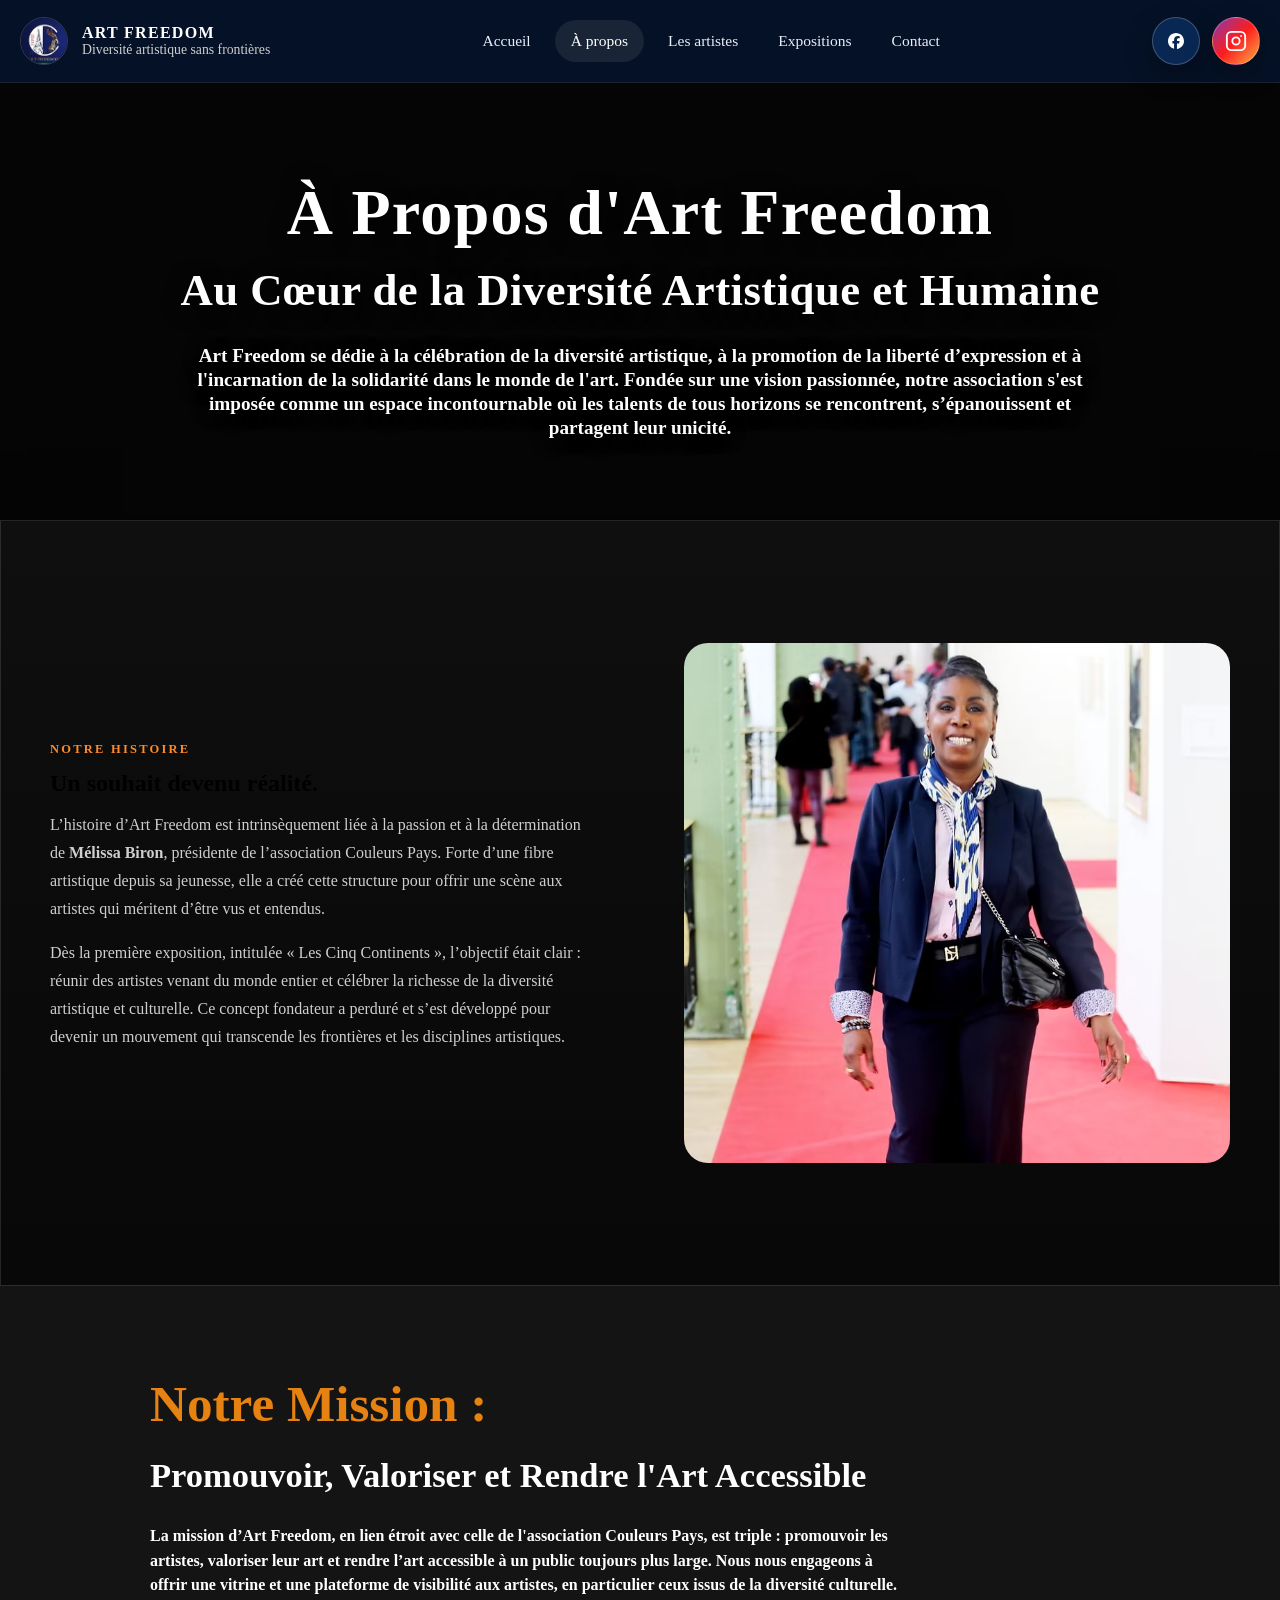
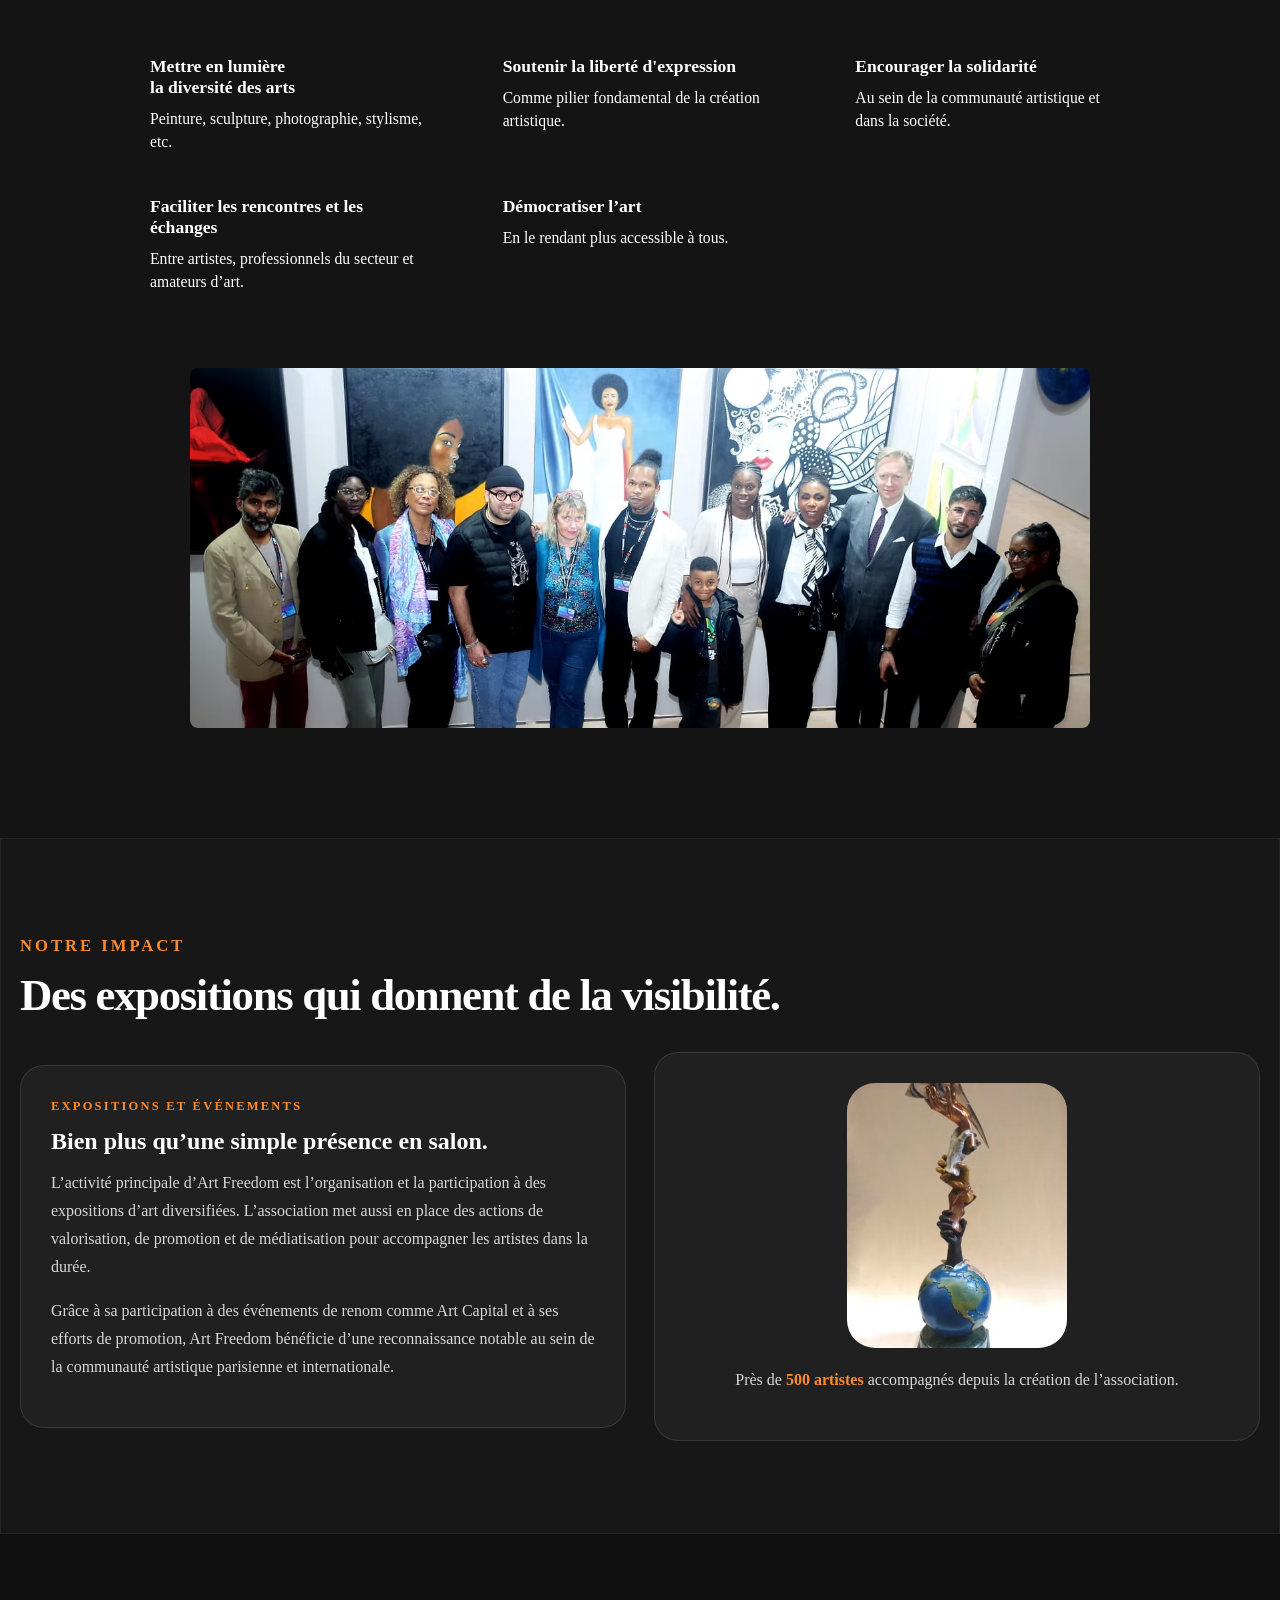
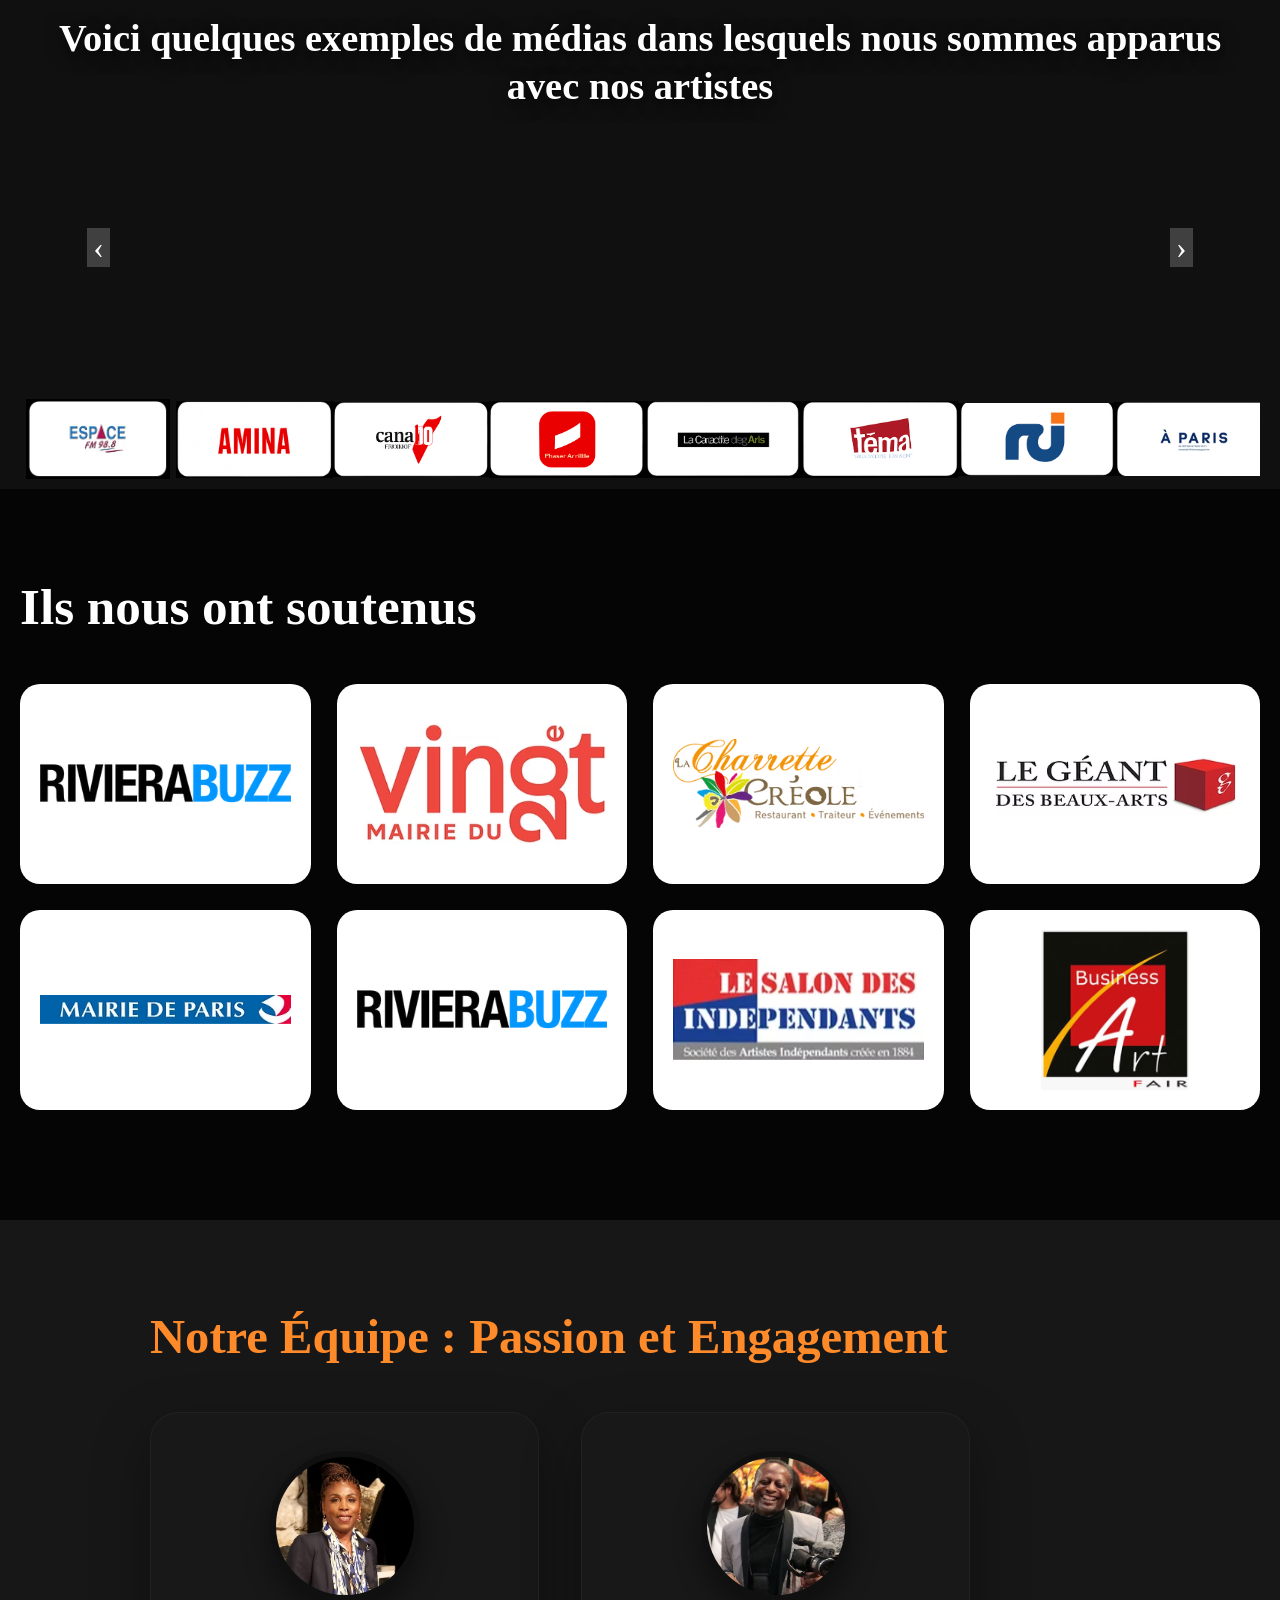
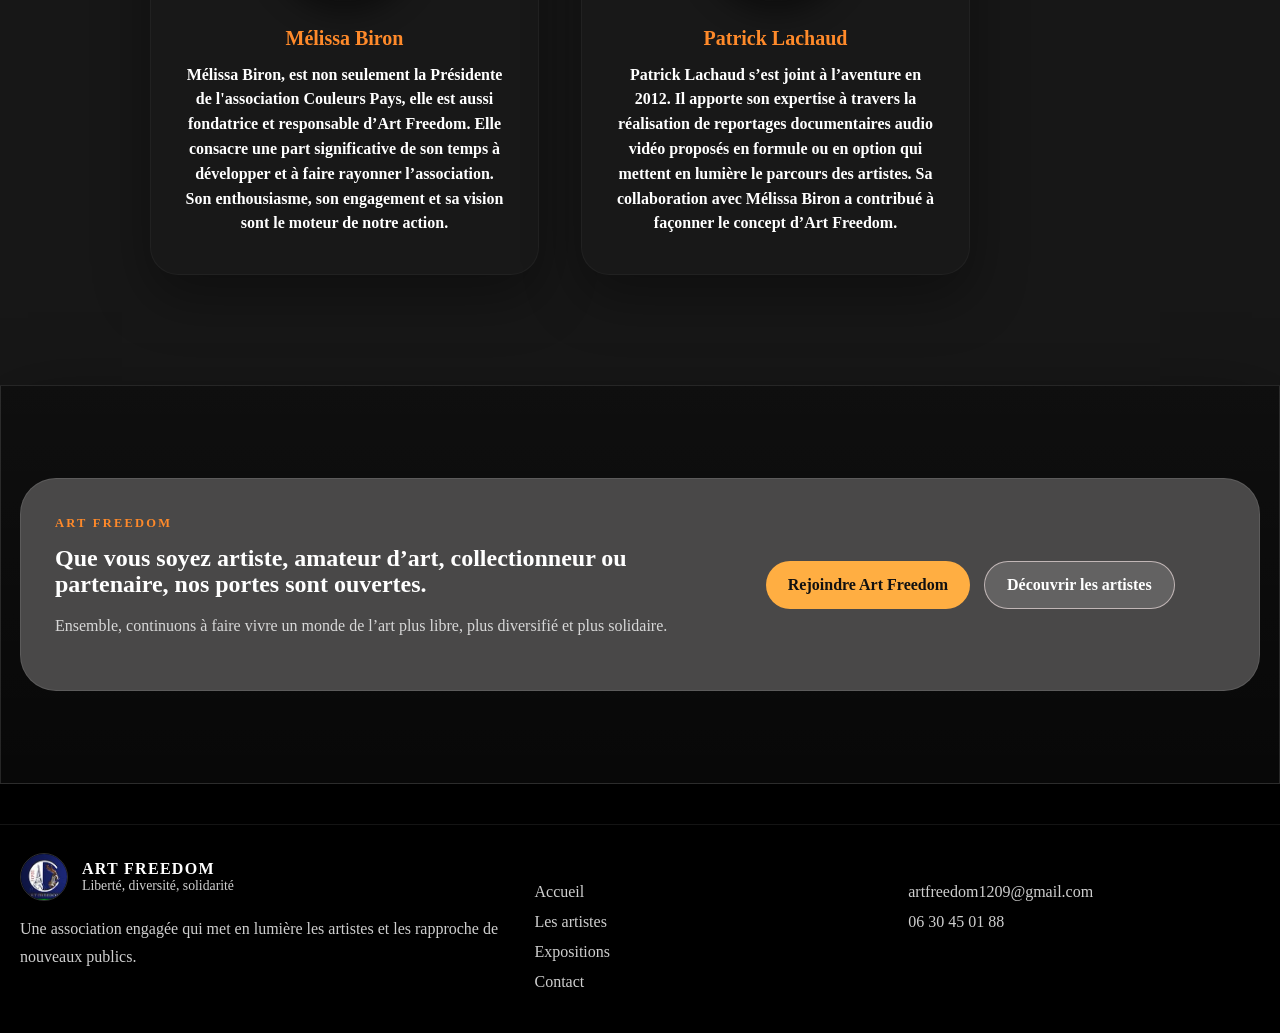
<file: À propos.html>
<!DOCTYPE html>
<html lang="fr">
<head>
  <meta charset="UTF-8">
  <meta name="viewport" content="width=device-width, initial-scale=1.0">
  <title>À propos — Art Freedom</title>
  <link rel="shortcut icon" href="image/logo art freedom.jpg" type="image/x-icon">
  <link rel="stylesheet" href="style.css">
</head>
<body>
  <div class="particles-bg">
  <canvas id="dust-canvas"></canvas>
  <div class="mouse-light"></div>
</div>
  <header class="topbar">
    <div class="container nav">
      <a class="brand" href="index.html">
        <img src="./image/logo art freedom.jpg" alt="Logo Art Freedom">
        <div class="brand-text"><strong>ART FREEDOM</strong><span>Diversité artistique sans frontières</span></div>
      </a>
      <nav class="nav-links">
        <a href="index.html">Accueil</a>
        <a class="active" href="À propos.html">À propos</a>
        <a href="artistes.html">Les artistes</a>
        <a href="expositions.html">Expositions</a>
        <a href="contact.html">Contact</a>
      </nav>
     <div class="nav-actions">
  <a class="social-link social-facebook" href="https://www.facebook.com/expoartfreedom/videos?locale=fr_FR" target="_blank" rel="noopener noreferrer" aria-label="Facebook">
    <img src="./image/facebook-brands-solid-full.svg" alt="Facebook">
  </a>

  <a class="social-link social-instagram" href="https://www.instagram.com/art_freedom_le_collectif/" target="_blank" rel="noopener noreferrer" aria-label="Instagram">
    <svg viewBox="0 0 24 24" aria-hidden="true">
      <path d="M7 2h10a5 5 0 0 1 5 5v10a5 5 0 0 1-5 5H7a5 5 0 0 1-5-5V7a5 5 0 0 1 5-5Z"></path>
      <path d="M12 8a4 4 0 1 1 0 8a4 4 0 0 1 0-8Z"></path>
      <path d="M17.5 6.5h.01"></path>
    </svg>
  </a>

  <button class="menu-toggle" type="button" data-menu-toggle aria-label="Ouvrir le menu" aria-expanded="false">☰</button>
</div>
    </div>
    <div class="container mobile-panel" data-mobile-panel>
      <nav class="mobile-links">
        <a href="index.html">Accueil</a>
        <a href="À propos.html">À propos</a>
        <a href="artistes.html">Les artistes</a>
        <a href="expositions.html">Expositions</a>
        <a href="contact.html">Contact</a>
      </nav>
    </div>
  </header>

  <main>
    <section class="about-hero-simple">
  <div class="container">
    <div class="about-hero-content reveal">
      <h1>À Propos d'Art Freedom</h1>
      <h2>Au Cœur de la Diversité Artistique et Humaine</h2>
      <p>
        Art Freedom se dédie à la célébration de la diversité artistique, à la promotion de la liberté
        d’expression et à l'incarnation de la solidarité dans le monde de l'art. Fondée sur une vision
        passionnée, notre association s'est imposée comme un espace incontournable où les talents de tous
        horizons se rencontrent, s’épanouissent et partagent leur unicité.
      </p>
    </div>
  </div>
</section>

    <section class="section">
      <div class="container two-col">
        <div class="panel glass reveal">
          <p class="kicker">Notre histoire</p>
          <h2>Un souhait devenu réalité.</h2>
          <p>L’histoire d’Art Freedom est intrinsèquement liée à la passion et à la détermination de <strong>Mélissa Biron</strong>, présidente de l’association Couleurs Pays. Forte d’une fibre artistique depuis sa jeunesse, elle a créé cette structure pour offrir une scène aux artistes qui méritent d’être vus et entendus.</p>
          <p>Dès la première exposition, intitulée « Les Cinq Continents », l’objectif était clair : réunir des artistes venant du monde entier et célébrer la richesse de la diversité artistique et culturelle. Ce concept fondateur a perduré et s’est développé pour devenir un mouvement qui transcende les frontières et les disciplines artistiques.</p>
        </div>
        <div class="panel glass reveal">
          <img src="./image/1BB40611997C81EDF1FEA113152222500.png" alt="Mélissa Biron" style="width:100%; border-radius:24px; height:520px; object-fit:cover;">
        </div>
      </div>
    </section>

    <section class="mission-clean">
  <div class="container mission-clean-container reveal">
    <h2>Notre Mission :</h2>

    <h3>Promouvoir, Valoriser et Rendre l'Art Accessible</h3>

    <p class="mission-intro">
      La mission d’Art Freedom, en lien étroit avec celle de l'association Couleurs Pays,
      est triple : promouvoir les artistes, valoriser leur art et rendre l’art accessible
      à un public toujours plus large. Nous nous engageons à offrir une vitrine et une
      plateforme de visibilité aux artistes, en particulier ceux issus de la diversité culturelle.
    </p>

    <div class="mission-clean-grid">
      <article>
        <h4>Mettre en lumière<br>la diversité des arts</h4>
        <p>Peinture, sculpture, photographie, stylisme, etc.</p>
      </article>

      <article>
        <h4>Soutenir la liberté d'expression</h4>
        <p>Comme pilier fondamental de la création artistique.</p>
      </article>

      <article>
        <h4>Encourager la solidarité</h4>
        <p>Au sein de la communauté artistique et dans la société.</p>
      </article>

      <article>
        <h4>Faciliter les rencontres et les échanges</h4>
        <p>Entre artistes, professionnels du secteur et amateurs d’art.</p>
      </article>

      <article>
        <h4>Démocratiser l’art</h4>
        <p>En le rendant plus accessible à tous.</p>
      </article>
    </div>

    <img class="mission-clean-img" src="./image 2/3FE76CE65637A9FD5B9F81410EC9D2D10.avif" alt="Équipe Art Freedom">
  </div>
</section>

    <section class="section about-expo-grey">
  <div class="container">
    <div class="section-heading reveal">
      <p class="kicker">Notre impact</p>
      <h2>Des expositions qui donnent de la visibilité.</h2>
    </div>

    <div class="two-col">
      <div class="panel glass reveal">
        <p class="kicker">Expositions et événements</p>
        <h2>Bien plus qu’une simple présence en salon.</h2>
        <p>L’activité principale d’Art Freedom est l’organisation et la participation à des expositions d’art diversifiées. L’association met aussi en place des actions de valorisation, de promotion et de médiatisation pour accompagner les artistes dans la durée.</p>
        <p>Grâce à sa participation à des événements de renom comme Art Capital et à ses efforts de promotion, Art Freedom bénéficie d’une reconnaissance notable au sein de la communauté artistique parisienne et internationale.</p>
      </div>

      <div class="panel glass reveal" style="display:grid; place-items:center; min-height:100%;">
        <img src="./image/trophée Art freedom.avif" alt="Trophée Art Freedom" style="max-width:220px; border-radius:28px;">
        <p style="margin-top:18px; text-align:center;">Près de <strong style="color:var(--accent);">500 artistes</strong> accompagnés depuis la création de l’association.</p>
      </div>
    </div>
  </div>
</section>
<section class="media-impact-section">
  <div class="container">
    <h2>Voici quelques exemples de médias dans lesquels nous sommes apparus avec nos artistes</h2>

  <!-- CARROUSEL VIDEOS -->
  <div class="carousel-videos">
    <button class="carousel-btn left-btn">&#8249;</button>
    <div class="carousel-track">
      <div class="carousel-item">
        <iframe src="https://www.youtube.com/embed/gkRrnvJL9Z4?si=7xiX-njrTWxJOuDJ" frameborder="0" allowfullscreen></iframe>
      </div>
      <div class="carousel-item">
        <iframe src="https://www.youtube.com/embed/s9RRVfHsKBI?si=9t5twn39mpLl9ro4" frameborder="0" allowfullscreen></iframe>
      </div>
      <div class="carousel-item">
        <iframe src="https://www.youtube.com/embed/Yg10p5igl6A?si=Rx4TGMjhE8_EZCWF" frameborder="0" allowfullscreen></iframe>
      </div>
    </div>
    <button class="carousel-btn right-btn">&#8250;</button>
  </div>
<script>
  const track = document.querySelector('.carousel-track');
  const leftBtn = document.querySelector('.left-btn');
  const rightBtn = document.querySelector('.right-btn');
  let currentIndex = 0;

  leftBtn.addEventListener('click', () => {
    currentIndex = Math.max(currentIndex - 1, 0);
    updateCarousel();
  });

  rightBtn.addEventListener('click', () => {
    const maxIndex = document.querySelectorAll('.carousel-item').length - 1;
    currentIndex = Math.min(currentIndex + 1, maxIndex);
    updateCarousel();
  });

  function updateCarousel() {
    const offset = -currentIndex * 340; // item width + margin
    track.style.transform = `translateX(${offset}px)`;
  }
</script>

   <div class="partner-slider">
    <div class="slide-track">
      <!-- Mets autant de logos que tu veux, en doublant pour effet continu -->
      <div class="slide"><img src="./Logos Médias/Capture d écran 2025-08-06 153414.png" alt="Partner 1"></div>
      <div class="slide"><img src="./Logos Médias/Capture d écran 2025-08-05 183741.png" alt="Partner 2"></div>
      <div class="slide"><img src="./Logos Médias/Capture d écran 2025-08-06 152459.png" alt="Partner 3"></div>
      <div class="slide"><img src="./Logos Médias/Capture d écran 2025-08-06 152530.png" alt="Partner 4"></div>
      <div class="slide"><img src="./Logos Médias/Capture d écran 2025-08-06 152615.png" alt="Partner 5"></div>
      <div class="slide"><img src="./Logos Médias/Capture d écran 2025-08-06 152642.png" alt="Partner 6"></div>
      <div class="slide"><img src="./Logos Médias/Capture d écran 2025-08-06 152645.png" alt="Partner 7"></div>
      <div class="slide"><img src="./Logos Médias/Capture d écran 2025-08-06 152659.png" alt="Partner 8"></div>
      <div class="slide"><img src="./Logos Médias/Capture d écran 2025-08-06 153414.png" alt="Partner 1"></div>
      <div class="slide"><img src="./Logos Médias/Capture d écran 2025-08-05 183741.png" alt="Partner 2"></div>
      <div class="slide"><img src="./Logos Médias/Capture d écran 2025-08-06 152459.png" alt="Partner 3"></div>
      <div class="slide"><img src="./Logos Médias/Capture d écran 2025-08-06 152530.png" alt="Partner 4"></div>
      <div class="slide"><img src="./Logos Médias/Capture d écran 2025-08-06 152615.png" alt="Partner 5"></div>
      <div class="slide"><img src="./Logos Médias/Capture d écran 2025-08-06 152642.png" alt="Partner 6"></div>
      <div class="slide"><img src="./Logos Médias/Capture d écran 2025-08-06 152645.png" alt="Partner 7"></div>
      <div class="slide"><img src="./Logos Médias/Capture d écran 2025-08-06 152659.png" alt="Partner 8"></div>
      
        </div>
  </div>
  </div>
</section>
<section class="supporters-section">
  <div class="container">
    <h2>Ils nous ont soutenus</h2>

    <div class="supporters-grid">
      <div class="sponsor-card"><img src="./Logos Sponsors/RB-RETINA-520.avif" alt="Logo 1"></div>
    <div class="sponsor-card"><img src="./Logos Sponsors/image_processing20231107-20780-1v0u1ow_edited.avif" alt="Logo 2"></div>
    <div class="sponsor-card"><img src="./Logos Sponsors/logo-la-charrette-creole.avif" alt="Logo 3"></div>
    <div class="sponsor-card"><img src="./Logos Sponsors/logo_gba_2010_hd.avif" alt="Logo 4"></div>
    <div class="sponsor-card"><img src="./Logos Sponsors/Mairie_De_Paris_svg.avif" alt="Logo 5"></div>
    <div class="sponsor-card"><img src="./Logos Sponsors/RB-RETINA-520.avif" alt="Logo 6"></div>
    <div class="sponsor-card"><img src="./Logos Sponsors/salon-artistes-independants_edited.avif" alt="Logo 7"></div>
    <div class="sponsor-card"><img src="./Logos Sponsors/unnamed.avif" alt="Logo 8"></div>
    </div>
  </div>
</section>


    <section class="team-clean">
  <div class="container team-clean-container reveal">
    <h2>Notre Équipe : Passion et Engagement</h2>

    <div class="team-clean-grid">
      <article class="team-clean-card">
        <img src="./image/Mélissa Biron.avif" alt="Mélissa Biron">
        <h3>Mélissa Biron</h3>
        <p>
          Mélissa Biron, est non seulement la Présidente de l'association Couleurs Pays,
          elle est aussi fondatrice et responsable d’Art Freedom. Elle consacre une part
          significative de son temps à développer et à faire rayonner l’association.
          Son enthousiasme, son engagement et sa vision sont le moteur de notre action.
        </p>
      </article>

      <article class="team-clean-card">
        <img src="./image/Parick Lachaud.avif" alt="Patrick Lachaud">
        <h3>Patrick Lachaud</h3>
        <p>
          Patrick Lachaud s’est joint à l’aventure en 2012. Il apporte son expertise
          à travers la réalisation de reportages documentaires audio vidéo proposés
          en formule ou en option qui mettent en lumière le parcours des artistes.
          Sa collaboration avec Mélissa Biron a contribué à façonner le concept d’Art Freedom.
        </p>
      </article>
    </div>
  </div>
</section>

    <section class="section">
      <div class="container cta-band about-cta-grey reveal">
        <div>
          <p class="kicker">Art Freedom</p>
          <h2>Que vous soyez artiste, amateur d’art, collectionneur ou partenaire, nos portes sont ouvertes.</h2>
          <p>Ensemble, continuons à faire vivre un monde de l’art plus libre, plus diversifié et plus solidaire.</p>
        </div>
        <div style="display:flex; gap:14px; flex-wrap:wrap;">
          <a class="btn btn-primary" href="contact.html">Rejoindre Art Freedom</a>
          <a class="btn btn-secondary" href="artistes.html">Découvrir les artistes</a>
        </div>
      </div>
    </section>
  </main>

  <footer class="footer">
    <div class="container footer-grid">
      <div><div class="brand" style="margin-bottom:14px;"><img src="./image/logo art freedom.jpg" alt="Logo Art Freedom"><div class="brand-text"><strong>ART FREEDOM</strong><span>Liberté, diversité, solidarité</span></div></div><p>Une association engagée qui met en lumière les artistes et les rapproche de nouveaux publics.</p></div>
      <div><strong>Navigation</strong><div class="footer-links" style="margin-top:12px;"><a href="index.html">Accueil</a><a href="artistes.html">Les artistes</a><a href="expositions.html">Expositions</a><a href="contact.html">Contact</a></div></div>
      <div><strong>Contact</strong><div class="footer-links" style="margin-top:12px;"><a href="mailto:artfreedom1209@gmail.com">artfreedom1209@gmail.com</a><a href="tel:+33630450188">06 30 45 01 88</a></div></div>
    </div>
  </footer>

  <script src="script.js"></script>
</body>
</html>
</file>
<file: style.css>
:root {
  --bg: #050505;
  --bg-soft: #0d0d0d;
  --surface: rgba(255,255,255,0.06);
  --surface-2: rgba(255,255,255,0.10);
  --card: #121212;
  --text: #f5f7fb;
  --muted: #cfcfcf;
  --line: rgba(255,255,255,0.12);
  --accent: #ff8a2a;
  --accent-2: #a15cff;
  --success: #8fd6a5;
  --shadow: 0 24px 80px rgba(0,0,0,0.42);
  --radius: 24px;
  --radius-sm: 16px;
  --max: 1240px;
}

/* =========================
   RESET
========================= */

*,
*::before,
*::after {
  box-sizing: border-box;
}

html {
  scroll-behavior: smooth;
}

/* =========================
   PARTICLE DUST BACKGROUND
========================= */

body {
  background: #000;
  overflow-x: hidden;
  position: relative;
}

.particles-bg {
  position: fixed;
  inset: 0;
  z-index: -10;
  overflow: hidden;
  background: #000;
}

#dust-canvas,
.mouse-light {
  display: none;
}

/* le contenu du site reste au-dessus */
.topbar,
header,
main,
section,
.footer {
  position: relative;
  z-index: 1;
}
img,
video {
  max-width: 100%;
  display: block;
}

video {
  pointer-events: none;
}

a {
  color: inherit;
  text-decoration: none;
}

p {
  color: var(--muted);
  line-height: 1.75;
  margin: 0 0 1rem;
}

h1,
h2,
h3,
h4 {
  margin: 0 0 14px;
  line-height: 1.1;
}

section {
  position: relative;
}

button,
input,
textarea {
  font: inherit;
}

/* =========================
   LAYOUT
========================= */

.container {
  width: min(calc(100% - 32px), var(--max));
  margin: 0 auto;
}

main {
  padding: 0px 0 56px;
}

/* =========================
   UTILITIES
========================= */

.glass {
  background: linear-gradient(180deg, rgba(255,255,255,0.08), rgba(255,255,255,0.04));
  border: 1px solid var(--line);
  box-shadow: var(--shadow);
  backdrop-filter: blur(16px);
}

.kicker {
  color: var(--accent);
  text-transform: uppercase;
  letter-spacing: 0.18em;
  font-size: 0.78rem;
  font-weight: 700;
  margin-bottom: 10px;
}

.reveal {
  opacity: 0;
  transform: translateY(28px);
  transition: 0.6s ease;
}

.reveal.visible {
  opacity: 1;
  transform: translateY(0);
}

/* =========================
   TOPBAR / NAV
========================= */

.topbar {
  position: sticky;
  top: 0;
  z-index: 1000;
  backdrop-filter: blur(18px);
  background: rgba(7, 21, 47, 0.82);
  border-bottom: 1px solid rgba(255,255,255,0.08);
}

.nav {
  display: flex;
  align-items: center;
  justify-content: space-between;
  gap: 24px;
  min-height: 82px;
}

.brand {
  display: flex;
  align-items: center;
  gap: 14px;
  min-width: 0;
}

.brand img {
  width: 48px;
  height: 48px;
  border-radius: 50%;
  object-fit: cover;
  border: 1px solid rgba(255,255,255,0.18);
}

.brand-text strong {
  display: block;
  font-size: 1rem;
  letter-spacing: 0.08em;
}

.brand-text span {
  display: block;
  color: var(--muted);
  font-size: 0.86rem;
}

.nav-links {
  display: flex;
  align-items: center;
  gap: 8px;
}

.nav-links a {
  padding: 12px 16px;
  border-radius: 999px;
  color: #e9edf7;
  font-size: 0.97rem;
  transition: 0.25s ease;
}

.nav-links a:hover,
.nav-links a.active {
  background: rgba(255,255,255,0.08);
  color: white;
}

.nav-actions {
  display: flex;
  align-items: center;
  gap: 12px;
}

.social-link {
  width: 42px;
  height: 42px;
  display: grid;
  place-items: center;
  border-radius: 50%;
  border: 1px solid var(--line);
  background: rgba(255,255,255,0.04);
  transition: 0.25s ease;
}

.social-link:hover {
  transform: translateY(-2px);
  background: rgba(255,255,255,0.09);
}

.social-link img {
  width: 18px;
  height: 18px;
  object-fit: contain;
}

.menu-toggle {
  display: none;
  width: 46px;
  height: 46px;
  border: 1px solid var(--line);
  border-radius: 14px;
  background: rgba(255,255,255,0.05);
  color: white;
  font-size: 1.2rem;
  cursor: pointer;
}

.mobile-panel {
  display: none;
  padding: 0 0 20px;
}

.mobile-panel.open {
  display: block;
}

.mobile-panel .mobile-links {
  display: grid;
  gap: 10px;
}

.mobile-panel a {
  padding: 14px 16px;
  border-radius: 16px;
  border: 1px solid var(--line);
  background: rgba(255,255,255,0.04);
}

/* =========================
   BUTTONS
========================= */

.btn,
button.btn {
  display: inline-flex;
  align-items: center;
  justify-content: center;
  gap: 10px;
  border: 0;
  border-radius: 999px;
  padding: 14px 22px;
  font-weight: 700;
  cursor: pointer;
  transition: 0.25s ease;
}

.btn-primary {
  color: #0b0b10;
  background: linear-gradient(135deg, var(--accent), #f0d195);
}

.btn-primary:hover {
  transform: translateY(-2px);
  filter: brightness(1.03);
}

.btn-secondary {
  color: white;
  border: 1px solid var(--line);
  background: rgba(255,255,255,0.05);
}

.btn-secondary:hover {
  background: rgba(255,255,255,0.10);
}

/* =========================
   HERO
========================= */

.hero {
  min-height: calc(100vh - 82px);
  display: grid;
  align-items: center;
  padding: 48px 0 72px;
}

.hero {
  position: relative;
  isolation: isolate;
  min-height: calc(100vh - 82px);
  display: grid;
  align-items: center;
  padding: 48px 0 72px;
  overflow: hidden;
}

.hero-media {
  position: absolute;
  inset: 0;
  z-index: -1;
  overflow: hidden;
}

.hero-media::after {
  content: "";
  position: absolute;
  inset: 0;
  background: rgba(0, 0, 0, 0.58);
}

.hero-media video,
.hero-media img {
  width: 100%;
  height: 100%;
  object-fit: cover;
}

.hero-grid {
  display: grid;
  grid-template-columns: 1.15fr 0.85fr;
  gap: 28px;
  align-items: end;
}

.hero-copy {
  max-width: 760px;
}

.eyebrow {
  display: inline-flex;
  align-items: center;
  gap: 10px;
  padding: 8px 14px;
  margin-bottom: 20px;
  border: 1px solid rgba(255,255,255,0.16);
  border-radius: 999px;
  background: rgba(255,255,255,0.05);
  color: #f0f3fa;
  font-size: 0.92rem;
}

.eyebrow::before {
  content: "";
  width: 8px;
  height: 8px;
  border-radius: 50%;
  background: var(--accent);
  box-shadow: 0 0 18px var(--accent);
}

.hero h1 {
  font-size: clamp(2.8rem, 6vw, 5.2rem);
  letter-spacing: -0.04em;
  margin-bottom: 20px;
}

.hero p.lead {
  max-width: 680px;
  font-size: clamp(1rem, 1.6vw, 1.18rem);
  color: #d8deeb;
}

.hero-actions {
  display: flex;
  flex-wrap: wrap;
  gap: 14px;
  margin-top: 30px;
}

.hero-card {
  padding: 28px;
  border-radius: var(--radius);
}

.hero-stats {
  display: grid;
  grid-template-columns: repeat(2, 1fr);
  gap: 16px;
}

.stat-card {
  padding: 20px;
  border-radius: 20px;
  background: rgba(255,255,255,0.04);
  border: 1px solid rgba(255,255,255,0.08);
}

.stat-card strong {
  display: block;
  font-size: 2rem;
  margin-bottom: 6px;
}

.stat-card span {
  color: var(--muted);
  font-size: 0.92rem;
}

/* =========================
   SECTION SYSTEM
========================= */

.section {
  position: relative;
  padding: 92px 0;
  margin: 28px 0;
  border-radius: 32px;
  overflow: hidden;
  background: linear-gradient(180deg, rgba(255,255,255,0.06), rgba(255,255,255,0.03));
  border: 1px solid var(--line);
  box-shadow: var(--shadow);
  isolation: isolate;
}

.section + .section {
  margin-top: 34px;
}

main .section:last-child {
  margin-bottom: 40px;
}

.section-alt {
  background: linear-gradient(180deg, rgba(255,255,255,0.08), rgba(255,255,255,0.04));
}

.section-dark {
  background: linear-gradient(180deg, rgba(5,10,22,0.82), rgba(8,26,58,0.92));
}

.section-heading {
  max-width: 780px;
  margin-bottom: 32px;
}

.section-heading h2 {
  font-size: clamp(2rem, 3.5vw, 3.2rem);
  letter-spacing: -0.03em;
}

.section-heading p {
  font-size: 1.04rem;
}

/* =========================
   VIDEO SECTION
========================= */

.video-section {
  position: relative;
  overflow: hidden;
  isolation: isolate;
}

.section-video {
  position: absolute;
  inset: 0;
  z-index: -2;
  overflow: hidden;
}

.section-video video,
.section-video img {
  width: 100%;
  height: 100%;
  object-fit: cover;
}

.video-section::after {
  content: "";
  position: absolute;
  inset: 0;
  z-index: -1;
  background: linear-gradient(180deg, rgba(5, 10, 22, 0.55), rgba(5, 10, 22, 0.82));
}

.video-section > .container {
  position: relative;
  z-index: 1;
}

/* =========================
   CONTENT GRIDS
========================= */

.mission-grid,
.two-col {
  display: grid;
  grid-template-columns: 1fr 1fr;
  gap: 28px;
  align-items: center;
}

.feature-grid,
.card-grid,
.values-grid,
.contact-grid,
.reasons-grid,
.steps-grid,
.testimonials-grid,
.team-grid,
.expo-grid,
.media-grid {
  display: grid;
  gap: 22px;
}

.feature-grid { grid-template-columns: repeat(3, 1fr); }
.card-grid { grid-template-columns: repeat(3, 1fr); }
.values-grid { grid-template-columns: repeat(3, 1fr); }
.contact-grid { grid-template-columns: 0.9fr 1.1fr; }
.reasons-grid { grid-template-columns: repeat(5, 1fr); }
.steps-grid { grid-template-columns: repeat(4, 1fr); }
.testimonials-grid { grid-template-columns: repeat(3, 1fr); }
.team-grid { grid-template-columns: repeat(2, 1fr); }
.expo-grid { grid-template-columns: repeat(3, 1fr); }
.media-grid { grid-template-columns: repeat(4, 1fr); }

/* =========================
   CARDS / PANELS
========================= */

.panel {
  border-radius: var(--radius);
  padding: 30px;
}

.feature-card,
.info-card,
.value-card,
.reason-card,
.step-card,
.testimonial,
.team-card,
.expo-card,
.media-card,
.artist-card,
.contact-card,
.faq-item,
.upcoming-card {
  border-radius: var(--radius);
  padding: 24px;
  background: linear-gradient(180deg, rgba(255,255,255,0.06), rgba(255,255,255,0.03));
  border: 1px solid var(--line);
  box-shadow: var(--shadow);
}

.feature-card h3,
.info-card h3,
.value-card h3,
.reason-card h3,
.step-card h3,
.artist-card h3,
.expo-card h3 {
  font-size: 1.2rem;
}

.quote-card {
  display: flex;
  gap: 18px;
  align-items: center;
  margin-top: 24px;
  padding: 18px;
  border-radius: 22px;
  background: rgba(255,255,255,0.05);
  border: 1px solid rgba(255,255,255,0.08);
}

.quote-card img,
.avatar-circle {
  width: 72px;
  height: 72px;
  border-radius: 50%;
  object-fit: cover;
  flex-shrink: 0;
}

.quote-card strong {
  display: block;
  margin-top: 8px;
  color: var(--accent);
}

/* =========================
   SPLIT MEDIA
========================= */

.split-media {
  position: relative;
  min-height: 480px;
  border-radius: var(--radius);
  overflow: hidden;
  border: 1px solid var(--line);
  box-shadow: var(--shadow);
}

.split-media video,
.split-media img {
  width: 100%;
  height: 100%;
  object-fit: cover;
}

.split-media .overlay-panel {
  position: absolute;
  left: 24px;
  right: 24px;
  bottom: 24px;
  padding: 24px;
  border-radius: 24px;
  background: rgba(8, 26, 58, 0.78);
  border: 1px solid rgba(255,255,255,0.10);
  backdrop-filter: blur(14px);
}

/* =========================
   CTA
========================= */

.cta-band {
  border-radius: 36px;
  padding: 34px;
  display: grid;
  grid-template-columns: 1.2fr 0.8fr;
  gap: 22px;
  align-items: center;
  background: linear-gradient(135deg, rgba(138,99,255,0.18), rgba(217,181,109,0.12));
  border: 1px solid rgba(255,255,255,0.10);
}

/* =========================
   PAGE HERO
========================= */

.page-hero {
  padding: 72px 0 42px;
}

.page-hero-card {
  position: relative;
  overflow: hidden;
  border-radius: 34px;
  min-height: 420px;
  padding: 42px;
  display: flex;
  align-items: end;
  border: 1px solid var(--line);
  box-shadow: var(--shadow);
}

.page-hero-card::after {
  content: "";
  position: absolute;
  inset: 0;
  background: linear-gradient(180deg, rgba(5,6,10,0.15), rgba(5,6,10,0.72));
}

.page-hero-card > * {
  position: relative;
  z-index: 1;
}

.page-hero-card video,
.page-hero-card img {
  position: absolute;
  inset: 0;
  width: 100%;
  height: 100%;
  object-fit: cover;
}

.page-hero-card h1 {
  font-size: clamp(2.4rem, 4.8vw, 4.3rem);
}

.page-hero-card p {
  max-width: 760px;
  color: #e2e8f5;
}

/* =========================
   ARTISTS
========================= */

.artist-grid {
  display: grid;
  grid-template-columns: repeat(4, 1fr);
  gap: 22px;
}

.artist-card {
  overflow: hidden;
  padding: 0;
  cursor: pointer;
}

.artist-card .artist-photo {
  aspect-ratio: 1 / 1.08;
  background-size: cover;
  background-position: center;
  position: relative;
}

.artist-card .artist-photo::after {
  content: "";
  position: absolute;
  inset: 0;
  background: linear-gradient(180deg, transparent 30%, rgba(5, 7, 12, 0.86) 100%);
}

.artist-card .artist-meta {
  position: absolute;
  inset: auto 18px 18px 18px;
  z-index: 1;
}

.artist-card .artist-body {
  padding: 20px;
}

.artist-card small {
  color: var(--muted);
}

/* =========================
   MODAL
========================= */

.modal {
  position: fixed;
  inset: 0;
  display: none;
  align-items: center;
  justify-content: center;
  padding: 18px;
  background: rgba(4,6,10,0.76);
  backdrop-filter: blur(10px);
  z-index: 2000;
}

.modal.open {
  display: flex;
}

.modal-card {
  width: min(980px, 100%);
  max-height: 88vh;
  overflow: auto;
  padding: 28px;
  border-radius: 28px;
  background: #0d234a;
  border: 1px solid var(--line);
  box-shadow: var(--shadow);
}

.modal-close {
  width: 44px;
  height: 44px;
  border-radius: 50%;
  border: 1px solid var(--line);
  background: rgba(255,255,255,0.06);
  color: white;
  font-size: 1.2rem;
  float: right;
  cursor: pointer;
}

.works-grid {
  display: grid;
  grid-template-columns: repeat(2, 1fr);
  gap: 20px;
  margin-top: 22px;
}

.work-card {
  border-radius: 22px;
  overflow: hidden;
  border: 1px solid var(--line);
  background: rgba(255,255,255,0.04);
}

.work-card img {
  width: 100%;
  height: 260px;
  object-fit: cover;
}

.work-card .work-body {
  padding: 18px;
}

/* =========================
   TESTIMONIALS / TEAM
========================= */

.testimonial {
  height: 100%;
}

.testimonial .person {
  display: flex;
  align-items: center;
  gap: 14px;
  margin-bottom: 16px;
}

.testimonial .person img,
.team-card img {
  width: 62px;
  height: 62px;
  object-fit: cover;
  border-radius: 50%;
}

/* =========================
   FAQ
========================= */

.faq-list {
  display: grid;
  gap: 16px;
}

.faq-item {
  padding: 0;
  overflow: hidden;
}

.faq-question {
  width: 100%;
  text-align: left;
  background: transparent;
  border: 0;
  color: white;
  font: inherit;
  padding: 22px 24px;
  display: flex;
  align-items: center;
  justify-content: space-between;
  gap: 18px;
  cursor: pointer;
}

.faq-answer {
  max-height: 0;
  overflow: hidden;
  transition: max-height 0.28s ease;
  padding: 0 24px;
}

.faq-item.open .faq-answer {
  max-height: 240px;
  padding-bottom: 24px;
}

.faq-symbol {
  font-size: 1.5rem;
  color: var(--accent);
}

/* =========================
   EXPOS / MEDIA / REASONS
========================= */

.expo-card img,
.media-card img,
.reason-card img {
  width: 100%;
  height: 220px;
  object-fit: cover;
  border-radius: 18px;
  margin-bottom: 16px;
}

.reason-card {
  padding: 16px;
}

.reason-card img {
  height: 260px;
  margin-bottom: 14px;
}

.upcoming-card {
  display: grid;
  grid-template-columns: 180px 1fr;
  gap: 24px;
  align-items: start;
}

.upcoming-date {
  border-radius: 24px;
  padding: 18px;
  background: rgba(255,255,255,0.05);
  border: 1px solid var(--line);
  text-align: center;
}

.upcoming-date strong {
  display: block;
  font-size: 2rem;
}

/* =========================
   CONTACT / FORMS
========================= */

.contact-card ul,
.info-list {
  list-style: none;
  padding: 0;
  margin: 0;
  display: grid;
  gap: 14px;
}

.form-grid {
  display: grid;
  grid-template-columns: repeat(2, 1fr);
  gap: 16px;
}

.form-group {
  display: grid;
  gap: 8px;
}

.form-group.full {
  grid-column: 1 / -1;
}

label {
  color: #edf2fb;
  font-weight: 600;
}

input,
textarea {
  width: 100%;
  border: 1px solid var(--line);
  background: rgba(255,255,255,0.04);
  border-radius: 16px;
  padding: 15px 16px;
  color: white;
}

input::placeholder,
textarea::placeholder {
  color: rgba(255,255,255,0.48);
}

textarea {
  min-height: 170px;
  resize: vertical;
}

.form-note {
  margin-top: 14px;
  color: var(--success);
  display: none;
}

.form-note.show {
  display: block;
}

/* =========================
   FOOTER
========================= */

.footer {
  padding: 28px 0 42px;
  border-top: 1px solid rgba(255,255,255,0.08);
}

.footer-grid {
  display: grid;
  grid-template-columns: 1.4fr 1fr 1fr;
  gap: 22px;
  align-items: start;
}

.footer small,
.footer p,
.footer a {
  color: var(--muted);
}

.footer-links {
  display: grid;
  gap: 12px;
}

/* =========================
   OPTIONAL IMAGE HEADERS
   (à garder seulement si tu les utilises)
========================= */

.artists-header,
.expo-header,
.contact-header {
  background-size: cover;
  background-position: center;
}

.artists-header {
  background-image:
    linear-gradient(rgba(0,0,0,0.6), rgba(0,0,0,0.9)),
    url("images/artists-bg.jpg");
}

.expo-header {
  background-image:
    linear-gradient(rgba(0,0,0,0.6), rgba(0,0,0,0.9)),
    url("images/expo-bg.jpg");
}

.contact-header {
  background-image:
    linear-gradient(rgba(0,0,0,0.6), rgba(0,0,0,0.9)),
    url("images/contact-bg.jpg");
}

/* =========================
   RESPONSIVE
========================= */

@media (max-width: 1080px) {
  .hero-grid,
  .mission-grid,
  .two-col,
  .contact-grid,
  .cta-band,
  .upcoming-card {
    grid-template-columns: 1fr;
  }

  .feature-grid,
  .card-grid,
  .artist-grid,
  .expo-grid,
  .media-grid,
  .reasons-grid,
  .steps-grid,
  .testimonials-grid,
  .values-grid {
    grid-template-columns: repeat(2, 1fr);
  }
}

@media (max-width: 860px) {
  .nav-links,
  .nav-actions .social-link {
    display: none;
  }

  .menu-toggle {
    display: inline-grid;
    place-items: center;
  }

  .hero {
    min-height: auto;
  }

  .hero-copy,
  .section-heading {
    max-width: none;
  }

  .hero-card {
    margin-top: 16px;
  }

  .page-hero-card {
    min-height: 360px;
    padding: 28px;
  }

  .footer-grid,
  .team-grid {
    grid-template-columns: 1fr;
  }
}

@media (max-width: 640px) {
  .container {
    width: min(calc(100% - 20px), var(--max));
  }

  main {
    padding: 18px 0 42px;
  }

  .section {
    padding: 72px 0;
    margin: 20px 0;
    border-radius: 24px;
  }

  .hero-grid,
  .feature-grid,
  .card-grid,
  .artist-grid,
  .expo-grid,
  .media-grid,
  .reasons-grid,
  .steps-grid,
  .testimonials-grid,
  .values-grid,
  .works-grid,
  .form-grid,
  .hero-stats {
    grid-template-columns: 1fr;
  }

  .hero {
    padding: 32px 0 56px;
  }

  .hero h1 {
    font-size: 2.5rem;
  }

  .panel,
  .feature-card,
  .info-card,
  .value-card,
  .reason-card,
  .step-card,
  .testimonial,
  .team-card,
  .expo-card,
  .media-card,
  .artist-card,
  .contact-card,
  .upcoming-card,
  .modal-card {
    padding: 20px;
  }

  .page-hero-card {
    min-height: 320px;
  }

  .quote-card {
    flex-direction: column;
    align-items: flex-start;
  }
}

/* ===== SUPPRIMER FONDS RECTANGLES ===== */

.panel,
.feature-card,
.info-card,
.value-card,
.reason-card,
.step-card,
.testimonial,
.team-card,
.expo-card,
.media-card,
.artist-card,
.contact-card,
.faq-item,
.upcoming-card,
.quote-card,
.glass {
  background: transparent ;
  border: none ;
  box-shadow: none ;
  backdrop-filter: none ;
}

.hero-copy h1 {
  color: #ffffff ;
  text-shadow: 0 4px 25px rgba(0, 0, 0, 0.8);
}
.stat-card strong,
.hero-stats .stat-card strong {
  color: #ffffff ;
  text-shadow: 0 3px 18px rgba(0, 0, 0, 0.85);
}

.stat-card span,
.hero-stats .stat-card span {
  color: #ffffff ;
  text-shadow: 0 3px 14px rgba(0, 0, 0, 0.85);
}

.about-hero-simple {
  background: #050505;
  padding: 95px 0 80px;
  text-align: center;
}

.about-hero-content {
  max-width: 980px;
  margin: 0 auto;
}

.about-hero-content h1 {
  color: #ffffff ;
  font-size: clamp(2.4rem, 5vw, 4rem);
  margin-bottom: 18px;
  letter-spacing: 0.02em;
  text-shadow: 0 4px 20px rgba(0, 0, 0, 0.8);
}

.about-hero-content h2 {
  color: #ffffff ;
  font-size: clamp(1.7rem, 3.5vw, 2.8rem);
  margin-bottom: 28px;
  letter-spacing: 0.01em;
  text-shadow: 0 4px 20px rgba(0, 0, 0, 0.8);
}

.about-hero-content p {
  color: #ffffff ;
  max-width: 920px;
  margin: 0 auto;
  font-size: clamp(1rem, 1.5vw, 1.25rem);
  line-height: 1.25;
  font-weight: 600;
  text-shadow: 0 3px 18px rgba(0, 0, 0, 0.85);
}


.mission-clean {
  background: #141414;
  padding: 90px 0 110px;
  margin: 0;
  border: none;
  box-shadow: none;
  border-radius: 0;
}

.mission-clean-container {
  max-width: 980px;
}

.mission-clean h2 {
  color: #e68211 ;
  font-size: clamp(2.4rem, 4vw, 3.4rem);
  margin-bottom: 24px;
  line-height: 1.1;
}

.mission-clean h3 {
  color: #ffffff ;
  font-size: clamp(1.6rem, 2.7vw, 2.4rem);
  margin-bottom: 28px;
  line-height: 1.15;
}

.mission-intro {
  color: #ffffff ;
  max-width: 760px;
  font-size: 1rem;
  line-height: 1.55;
  font-weight: 600;
  margin-bottom: 58px;
}

.mission-clean-grid {
  display: grid;
  grid-template-columns: repeat(3, 1fr);
  gap: 42px 78px;
  margin-top: 30px;
}

.mission-clean-grid article {
  background: transparent ;
  border: none ;
  box-shadow: none ;
  padding: 0 ;
}

.mission-clean-grid h4 {
  color: #ffffff ;
  font-size: 1.1rem;
  line-height: 1.2;
  margin-bottom: 10px;
}

.mission-clean-grid p {
  color: #ffffff ;
  line-height: 1.45;
  font-size: 0.98rem;
  margin: 0;
}

.mission-clean-img {
  width: min(900px, 100%);
  height: 360px;
  object-fit: cover;
  display: block;
  margin: 75px auto 0;
  border-radius: 8px;
}

@media (max-width: 900px) {
  .mission-clean-grid {
    grid-template-columns: repeat(2, 1fr);
    gap: 34px;
  }

  .mission-clean-img {
    height: 300px;
  }
}

@media (max-width: 600px) {
  .mission-clean {
    padding: 70px 0 80px;
  }

  .mission-clean-grid {
    grid-template-columns: 1fr;
  }

  .mission-clean-img {
    height: 240px;
  }
}

/* Sections Nos valeurs + Expositions en gris */
.about-values-grey,
.about-expo-grey {
  background: #171717 ;
  border: 1px solid rgba(255, 255, 255, 0.06) ;
  box-shadow: none ;
}

/* Cartes à l'intérieur */
.about-values-grey .value-card,
.about-expo-grey .panel {
  background: #202020 ;
  border: 1px solid rgba(255, 255, 255, 0.10) ;
  box-shadow: none ;
}

/* Petits titres orange */
.about-values-grey .kicker,
.about-expo-grey .kicker {
  color: #ff8a2a ;
}

/* Gros titres en blanc */
.about-values-grey h2,
.about-values-grey h3,
.about-expo-grey h2,
.about-expo-grey h3 {
  color: #ffffff ;
}

/* Paragraphes en gris clair */
.about-values-grey p,
.about-expo-grey p {
  color: #d8d8d8 ;
}

/* Texte important dans la section expo */
.about-expo-grey strong {
  color: #ff8a2a ;
}

/* =========================
   TEAM CLEAN SECTION
========================= */

.team-clean {
  background: #171717;
  padding: 90px 0 110px;
  margin: 0;
  border: none;
  box-shadow: none;
}

.team-clean-container {
  max-width: 980px;
}

.team-clean h2 {
  color: #ff8a2a;
  font-size: clamp(2rem, 3.8vw, 3.2rem);
  margin-bottom: 46px;
  line-height: 1.15;
}

.team-clean-grid {
  display: grid;
  grid-template-columns: repeat(2, minmax(260px, 1fr));
  gap: 42px;
  max-width: 820px;
}

.team-clean-card {
  background: #181818;
  border-radius: 28px;
  padding: 38px 34px;
  text-align: center;
  border: 1px solid rgba(255, 255, 255, 0.04);
  box-shadow: 0 22px 55px rgba(0, 0, 0, 0.35);
}

.team-clean-card img {
  width: 150px ;
  height: 150px ;
  object-fit: cover;
  border-radius: 50%;
  margin: 0 auto 26px;
  display: block;
  border: 6px solid #101010;
  box-shadow: 0 12px 28px rgba(0, 0, 0, 0.45);
}

.team-clean-card h3 {
  color: #ff8a2a;
  font-size: 1.25rem;
  margin-bottom: 14px;
}

.team-clean-card p {
  color: #ffffff ;
  font-size: 1rem;
  line-height: 1.55;
  font-weight: 600;
  margin: 0;
}

@media (max-width: 750px) {
  .team-clean-grid {
    grid-template-columns: 1fr;
  }

  .team-clean-card img {
    width: 135px ;
    height: 135px ;
  }
}

/* CTA gris page À propos */
.about-cta-grey {
  background: #494848 ;
  
  box-shadow: none ;
}

/* Petit titre orange */
.about-cta-grey .kicker {
  color: #ff8a2a ;
}

/* Gros titre en blanc */
.about-cta-grey h2 {
  color: #ffffff ;
  text-shadow: none ;
}

/* Paragraphe en gris clair */
.about-cta-grey p {
  color: #d8d8d8 ;
}

/* Bouton orange */
.about-cta-grey .btn-primary {
  color: #111111 ;
  background: #ffae42 ;
}

/* Bouton secondaire gris */
.about-cta-grey .btn-secondary {
  color: #ffffff ;
  background: #636262 ;
  border: 1px solid rgba(204, 191, 191, 0.904) ;
}

/* =========================
   MEDIA IMPACT SECTION
========================= */

.media-impact-section {
  background: #101010;
  padding: 80px 0 0;
  overflow: hidden;
}

.media-impact-title {
  color: #ffffff ;
  text-align: center;
  font-size: clamp(1.8rem, 3vw, 2.8rem);
  max-width: 1200px;
  margin: 0 auto 45px;
  line-height: 1.2;
}

.media-video-row {
  display: flex;
  justify-content: center;
  align-items: center;
  gap: 34px;
  margin-bottom: 70px;
}

.media-video-card {
  position: relative;
  width: 300px;
  height: 155px;
  border-radius: 8px;
  overflow: hidden;
  background: #222;
  box-shadow: 0 18px 45px rgba(0, 0, 0, 0.45);
}

.media-video-card img {
  width: 100%;
  height: 100%;
  object-fit: cover;
}

.media-video-card::after {
  content: "";
  position: absolute;
  inset: 0;
  background: rgba(0, 0, 0, 0.18);
}

.media-video-card span {
  position: absolute;
  z-index: 2;
  left: 50%;
  top: 50%;
  transform: translate(-50%, -50%);
  background: #ff0000;
  color: white;
  width: 70px;
  height: 48px;
  border-radius: 14px;
  display: grid;
  place-items: center;
  font-size: 1.6rem;
  font-weight: 700;
}

.logo-marquee {
  width: 100vw;
  margin-left: calc(50% - 50vw);
  overflow: hidden;
  background: #ffffff;
  padding: 14px 0;
}

.logo-track {
  display: flex;
  width: max-content;
  gap: 10px;
  animation: scrollLogos 24s linear infinite;
}

.logo-item {
  width: 170px;
  height: 74px;
  flex: 0 0 auto;
  background: #ffffff;
  border-radius: 8px;
  display: grid;
  place-items: center;
  padding: 12px 20px;
}

.logo-item img {
  max-width: 100%;
  max-height: 48px;
  object-fit: contain;
}

@keyframes scrollLogos {
  from {
    transform: translateX(0);
  }

  to {
    transform: translateX(-50%);
  }
}

@media (max-width: 900px) {
  .media-video-row {
    flex-direction: column;
  }

  .media-video-card {
    width: min(360px, 100%);
    height: 190px;
  }
}
.partners {
  padding: 60px 20px;
  background: #f0f0f0;
  text-align: center;
}
.partners h2 {
  font-size: 1.8rem;
  margin-bottom: 30px;
}

.partner-slider {
  overflow: hidden;
  position: relative;
}
.slide-track {
  display: flex;
  width: calc(250px * 10); /* nombre d'images * largeur */
  animation: scroll 30s linear infinite;
}
.slide {
  width: 250px;
  height: 100px;
  display: flex;
  justify-content: center;
  align-items: center;
}
.slide img {
  max-width: 100%;
  max-height: 80px;
  object-fit: contain;
 
}
.slide img:hover {
  filter: none;
  opacity: 10;
}

@keyframes scroll {
  0% { transform: translateX(0); }
  100% { transform: translateX(-50%); }
}

.sponsors-section {
  max-width: 1200px;
  margin: 0 auto;
  padding: 80px 20px;
  color: rgb(255, 255, 255); /* texte noir par défaut */
  text-align: left;
}

.sponsors-section h2 {
  font-size: 3rem;
  margin-bottom: 50px;
  font-weight: bold;
  font-family: Georgia, serif;
}

.sponsors-grid {
  display: grid;
  grid-template-columns: repeat(4, 1fr);
  gap: 20px;
}

.sponsor-card {
  background-color: white;
  border-radius: 20px;
  display: flex;
  align-items: center;
  justify-content: center;
  height: 200px;
  overflow: hidden;
  padding: 20px;
}

.sponsor-card img {
  max-width: 100%;
  max-height: 100%;
  object-fit: contain;
}

.media-section {
  background: #0f0f0f;
  padding: 50px 0;
  color: white;
  text-align: center;
}

.media-section h2 {
  font-size: 2rem;
  margin-bottom: 40px;
}

/* VIDEO CAROUSEL */
.carousel-videos {
  position: relative;
  display: flex;
  align-items: center;
  justify-content: center;
  overflow: hidden;
  width: 100%;
  margin-bottom: 50px;
}

.carousel-track {
  display: flex;
  transition: transform 0.5s ease-in-out;
}

.carousel-item {
  flex: 0 0 300px;
  margin: 0 20px;
}

.carousel-item iframe {
  width: 100%;
  height: 180px;
  border-radius: 10px;
}

.carousel-btn {
  background: rgba(255, 255, 255, 0.2);
  border: none;
  color: white;
  font-size: 2rem;
  cursor: pointer;
  z-index: 2;
}

.left-btn {
  margin-right: 20px;
}

.right-btn {
  margin-left: 20px;
}

.media-impact-section {
  background: #101010 ;
  text-align: center;
}

.media-impact-title {
  color: #ffffff ;
  text-align: center ;
  margin: 0 auto 45px ;
  max-width: 1150px;
  font-size: clamp(1.8rem, 3vw, 2.7rem);
  line-height: 1.25;
  font-weight: 800;
  text-shadow: 0 4px 18px rgba(0, 0, 0, 0.75);
}

.media-video-row {
  justify-content: center ;
}

/* =========================
   ARTISTES - SECTION PLUS PROPRE
========================= */

.artists-clean {
  background: #141414 ;
  border: none ;
  box-shadow: none ;
  border-radius: 0 ;
  padding: 90px 0 110px;
}

.artists-clean .section-heading {
  text-align: left;
  max-width: 900px;
  margin-bottom: 46px;
}

.artists-clean .kicker {
  color: #ff8a2a ;
}

.artists-clean h2 {
  color: #ffffff ;
  font-size: clamp(2.4rem, 4vw, 4rem);
  line-height: 1.08;
  text-shadow: none ;
}

.artists-clean .section-heading p {
  color: #e5e5e5 ;
  font-size: 1.05rem;
}

.artists-clean .artist-grid {
  gap: 28px;
}

/* Carte artiste */
.artists-clean .artist-card {
  position: relative;
  border-radius: 28px;
  overflow: hidden;
  background: #1b1b1b ;
  border: 1px solid rgba(255, 255, 255, 0.10) ;
  box-shadow: 0 22px 60px rgba(0, 0, 0, 0.38);
  transition: transform 0.35s ease, box-shadow 0.35s ease, border-color 0.35s ease;
  cursor: pointer;
}

/* Image */
.artists-clean .artist-card .artist-photo {
  min-height: 330px;
  background-size: cover;
  background-position: center;
  transition: transform 0.45s ease, filter 0.45s ease;
}

/* Dégradé sur l’image */
.artists-clean .artist-card .artist-photo::after {
  background: linear-gradient(
    180deg,
    rgba(0, 0, 0, 0.05) 25%,
    rgba(0, 0, 0, 0.55) 68%,
    rgba(0, 0, 0, 0.92) 100%
  );
  transition: background 0.35s ease;
}

/* Texte dans la carte */
.artists-clean .artist-meta {
  bottom: 22px ;
  transition: transform 0.35s ease;
}

.artists-clean .artist-meta h3 {
  color: #ffffff ;
  font-size: 1.25rem;
  letter-spacing: 0.04em;
  margin-bottom: 8px;
  text-shadow: 0 4px 18px rgba(0, 0, 0, 0.9);
}

.artists-clean .artist-meta small {
  color: #f2c36b ;
  font-weight: 700;
  letter-spacing: 0.04em;
}

/* Effet quand la souris passe dessus */
.artists-clean .artist-card:hover {
  transform: translateY(-12px) scale(1.025);
  border-color: rgba(255, 138, 42, 0.65) ;
  box-shadow:
    0 30px 80px rgba(0, 0, 0, 0.58),
    0 0 0 1px rgba(255, 138, 42, 0.25),
    0 0 35px rgba(255, 138, 42, 0.18);
}

.artists-clean .artist-card:hover .artist-photo {
  transform: scale(1.08);
  filter: brightness(1.08) contrast(1.08);
}

.artists-clean .artist-card:hover .artist-photo::after {
  background: linear-gradient(
    180deg,
    rgba(0, 0, 0, 0.02) 20%,
    rgba(0, 0, 0, 0.35) 62%,
    rgba(0, 0, 0, 0.88) 100%
  );
}

.artists-clean .artist-card:hover .artist-meta {
  transform: translateY(-8px);
}

/* Petit effet “voir l’œuvre” */
.artists-clean .artist-card small::after {
  content: " →";
  opacity: 0;
  transform: translateX(-6px);
  display: inline-block;
  transition: 0.3s ease;
}

.artists-clean .artist-card:hover small::after {
  opacity: 1;
  transform: translateX(4px);
}

/* Responsive */
@media (max-width: 1000px) {
  .artists-clean .artist-grid {
    grid-template-columns: repeat(2, 1fr);
  }
}

@media (max-width: 600px) {
  .artists-clean .artist-grid {
    grid-template-columns: 1fr;
  }

  .artists-clean .artist-card .artist-photo {
    min-height: 360px;
  }
}

.modal-card {
  background: #171717 ;
  color: #ffffff ;
}

.modal-card h2,
.modal-card h3,
.modal-card p {
  color: #ffffff ;
}

.work-card {
  background: #202020 ;
  border: 1px solid rgba(255, 255, 255, 0.12) ;
  overflow: hidden;
}

.work-card img {
  width: 100%;
  height: 420px;
  object-fit: contain;
  background: #111111;
  border-radius: 18px 18px 0 0;
}

.work-body h3 {
  color: #ffffff ;
}

.work-body p {
  color: #dddddd ;
}
/* =========================
   TÉMOIGNAGES - SECTION PROPRE
========================= */

.testimonials-clean {
  background: #141414 ;
  border: none ;
  box-shadow: none ;
  border-radius: 0 ;
  padding: 95px 0 115px;
}

.testimonials-clean .section-heading {
  max-width: 850px;
  margin-bottom: 55px;
}

.testimonials-clean .kicker {
  color: #ff8a2a ;
  font-weight: 800;
  letter-spacing: 0.18em;
}

.testimonials-clean h2 {
  color: #ffffff ;
  font-size: clamp(2.4rem, 4vw, 4rem);
  line-height: 1.1;
  max-width: 760px;
}

.testimonials-clean .testimonials-grid {
  display: grid;
  grid-template-columns: repeat(3, 1fr);
  gap: 28px;
}

/* Carte témoignage */
.testimonials-clean .testimonial {
  background: #1c1c1c ;
  border: 1px solid rgba(255, 255, 255, 0.10) ;
  border-radius: 28px;
  padding: 30px;
  box-shadow: 0 22px 55px rgba(0, 0, 0, 0.35);
  transition: transform 0.3s ease, border-color 0.3s ease, box-shadow 0.3s ease;
}

/* Effet au survol */
.testimonials-clean .testimonial:hover {
  transform: translateY(-8px);
  border-color: rgba(255, 138, 42, 0.45) ;
  box-shadow:
    0 28px 70px rgba(0, 0, 0, 0.55),
    0 0 28px rgba(255, 138, 42, 0.10);
}

/* Partie photo + nom */
.testimonials-clean .person {
  display: flex;
  align-items: center;
  gap: 16px;
  margin-bottom: 22px;
}

.testimonials-clean .person img {
  width: 72px ;
  height: 72px ;
  border-radius: 50%;
  object-fit: cover;
  border: 3px solid rgba(255, 138, 42, 0.55);
  box-shadow: 0 10px 25px rgba(0, 0, 0, 0.45);
}

/* Nom artiste */
.testimonials-clean .person h3 {
  color: #ffffff ;
  font-size: 1.15rem;
  margin-bottom: 4px;
}

/* Rôle */
.testimonials-clean .person p {
  color: #ffcc78 ;
  font-size: 0.95rem;
  font-weight: 700;
  margin: 0;
}

/* Texte témoignage */
.testimonials-clean .testimonial > p {
  color: #e6e6e6 ;
  font-size: 1rem;
  line-height: 1.7;
  margin: 0;
}

/* Responsive tablette */
@media (max-width: 1000px) {
  .testimonials-clean .testimonials-grid {
    grid-template-columns: repeat(2, 1fr);
  }
}

/* Responsive téléphone */
@media (max-width: 650px) {
  .testimonials-clean {
    padding: 75px 0 90px;
  }

  .testimonials-clean .testimonials-grid {
    grid-template-columns: 1fr;
  }

  .testimonials-clean .testimonial {
    padding: 26px;
  }
}

/* Vidéo en fond section témoignages */
.testimonials-video-bg {
  position: relative;
  overflow: hidden;
  isolation: isolate;
  background: #000 ;
}

.testimonials-video-bg .section-bg-video {
  position: absolute;
  inset: 0;
  z-index: -2;
  width: 100%;
  height: 100%;
  object-fit: cover;
}

.testimonials-video-bg::after {
  content: "";
  position: absolute;
  inset: 0;
  z-index: -1;
  background: rgba(0, 0, 0, 0.2);
}

.testimonials-video-bg .container {
  position: relative;
  z-index: 1;
}
/* Supprimer les espaces entre toutes les sections */
.section {
  margin-top: 0 ;
  margin-bottom: 0 ;
  border-radius: 0 ;
}

/* Supprimer l’espace automatique entre deux sections */
.section + .section {
  margin-top: 0 ;
}

/* Supprimer les espaces autour des sections personnalisées */
.mission-clean,
.team-clean,
.media-impact-section,
.about-hero-simple {
  margin-top: 0 ;
  margin-bottom: 0 ;
}

/* Éviter l’espace au-dessus du contenu principal */
main {
  padding-top: 0 ;
}

main {
  padding-bottom: 0 ;
}

/* HERO artistes : vidéo pleine largeur, hauteur normale */
.artistes-hero-full {
  padding: 0 ;
  min-height: 420px ;
  height: 420px ;
  overflow: hidden;
}

.artistes-hero-full .container {
  width: 100% ;
  max-width: none ;
  margin: 0 ;
}

.artistes-hero-full .page-hero-card {
  width: 100% ;
  height: 420px ;
  min-height: 420px ;
  border-radius: 0 ;
  border: none ;
  box-shadow: none ;
  padding: 0 40px ;

  display: flex ;
  align-items: center ;
  justify-content: center ;
  text-align: center ;
}

/* La vidéo prend toute la section */
.artistes-hero-full .page-hero-card video,
.artistes-hero-full .page-hero-card img {
  position: absolute;
  inset: 0;
  width: 100%;
  height: 100%;
  object-fit: cover;
}

/* Filtre léger */
.artistes-hero-full .page-hero-card::after {
  background: rgba(0, 0, 0, 0.35) ;
}

/* Bloc texte au centre */
.artistes-hero-full .page-hero-card > div {
  position: relative;
  z-index: 2;
  max-width: 950px;
  margin: 0 auto;
}

/* Texte blanc */
.artistes-hero-full .page-hero-card h1,
.artistes-hero-full .page-hero-card p,
.artistes-hero-full .page-hero-card .kicker {
  color: #ffffff ;
  text-shadow: 0 4px 22px rgba(0, 0, 0, 0.9);
}

.artistes-hero-full .page-hero-card h1 {
  font-size: clamp(2.5rem, 5vw, 4.8rem);
}

/* HERO artistes : plus long + collé à la navbar */
main {
  padding-top: 0 ;
}

.artistes-hero-full {
  padding: 0 ;
  margin: 0 ;
  height: 500px ;
  min-height: 500px ;
  overflow: hidden;
}

.artistes-hero-full .container {
  width: 100% ;
  max-width: none ;
  margin: 0 ;
}

.artistes-hero-full .page-hero-card {
  width: 100% ;
  height: 500px ;
  min-height: 500px ;
  border-radius: 0 ;
  border: none ;
  box-shadow: none ;
  padding: 0 40px ;

  display: flex ;
  align-items: center ;
  justify-content: center ;
  text-align: center ;
}

.artistes-hero-full .page-hero-card video,
.artistes-hero-full .page-hero-card img {
  position: absolute;
  inset: 0;
  width: 100%;
  height: 100%;
  object-fit: cover;
}

.artistes-hero-full .page-hero-card::after {
  background: rgba(0, 0, 0, 0.35) ;
}

.artistes-hero-full .page-hero-card > div {
  position: relative;
  z-index: 2;
  max-width: 950px;
  margin: 0 auto;
}

.artistes-hero-full .page-hero-card h1,
.artistes-hero-full .page-hero-card p,
.artistes-hero-full .page-hero-card .kicker {
  color: #ffffff ;
  text-shadow: 0 4px 22px rgba(0, 0, 0, 0.9);
}

/* Supprimer définitivement l’espace entre la navbar et la section artistes */
html,
body {
  margin: 0 ;
  padding: 0 ;
}

.topbar {
  margin-bottom: 0 ;
}

main {
  padding-top: 0 ;
  margin-top: 0 ;
}

main > .page-hero.artistes-hero-full {
  padding-top: 0 ;
  margin-top: 0 ;
}

.artistes-hero-full {
  padding-top: 0 ;
  margin-top: 0 ;
}

.artistes-hero-full .page-hero-card {
  margin-top: 0 ;
}

/* =========================
   QUI PEUT POSTULER - VERSION PRO
========================= */

.candidate-clean {
  position: relative;
  min-height: 620px;
  padding: 90px 0;
  overflow: hidden;
  isolation: isolate;
  background: #000;
  border: none ;
  box-shadow: none ;
  border-radius: 0 ;
  margin: 0 ;
}

.candidate-bg-video {
  position: absolute;
  inset: 0;
  z-index: -2;
  width: 100%;
  height: 100%;
  object-fit: cover;
}

.candidate-clean::after {
  content: "";
  position: absolute;
  inset: 0;
  z-index: -1;
  background: rgba(0, 0, 0, 0.45);
}

.candidate-layout {
  min-height: 440px;
  display: grid;
  grid-template-columns: 0.85fr 1.15fr;
  align-items: center;
  gap: 70px;
}

.candidate-text .kicker {
  color: #ff8a2a ;
  margin-bottom: 18px;
}

.candidate-text h2 {
  color: #ffffff ;
  font-size: clamp(2.4rem, 4vw, 4rem);
  line-height: 1.1;
  margin-bottom: 18px;
  text-shadow: 0 5px 25px rgba(0, 0, 0, 0.85);
}

.candidate-text p {
  color: #ffffff ;
  font-size: 1.05rem;
  line-height: 1.5;
  max-width: 440px;
  font-weight: 600;
  text-shadow: 0 4px 18px rgba(0, 0, 0, 0.85);
}

.candidate-cards {
  display: grid;
  grid-template-columns: repeat(2, 1fr);
  gap: 20px;
}

.candidate-card {
  min-height: 110px;
  display: flex;
  align-items: center;
  padding: 24px 28px;
  border-radius: 14px;
  background: rgba(235, 235, 235, 0.62);
  border: 1px solid rgba(255, 255, 255, 0.28);
  backdrop-filter: blur(8px);
  box-shadow: 0 18px 45px rgba(0, 0, 0, 0.25);
  transition: 0.3s ease;
}

.candidate-card p {
  color: #111111 ;
  font-size: 1.02rem;
  line-height: 1.45;
  font-weight: 600;
  margin: 0;
}

.candidate-card:hover {
  transform: translateY(-6px);
  background: rgba(255, 255, 255, 0.78);
  box-shadow: 0 26px 65px rgba(0, 0, 0, 0.35);
}

@media (max-width: 950px) {
  .candidate-layout {
    grid-template-columns: 1fr;
    gap: 40px;
  }

  .candidate-text {
    text-align: center;
  }

  .candidate-text p {
    margin: 0 auto;
  }
}

@media (max-width: 650px) {
  .candidate-clean {
    padding: 70px 0;
  }

  .candidate-cards {
    grid-template-columns: 1fr;
  }

  .candidate-card {
    min-height: auto;
  }
}
/* =========================
   QUI PEUT POSTULER - FOND GRIS/NOIR SANS VIDÉO
========================= */

.candidate-clean {
  position: relative;
  min-height: 560px;
  padding: 90px 0;
  overflow: hidden;
  background: linear-gradient(135deg, #0b0b0b 0%, #171717 45%, #202020 100%) ;
  border: none ;
  box-shadow: none ;
  border-radius: 0 ;
  margin: 0 ;
}

/* On désactive totalement la vidéo si elle existe encore */
.candidate-bg-video {
  display: none ;
}

/* On retire le filtre noir prévu pour la vidéo */
.candidate-clean::after {
  display: none ;
}

.candidate-layout {
  min-height: 400px;
  display: grid;
  grid-template-columns: 0.85fr 1.15fr;
  align-items: center;
  gap: 70px;
}

.candidate-text .kicker {
  color: #ff8a2a ;
}

.candidate-text h2 {
  color: #ffffff ;
  font-size: clamp(2.4rem, 4vw, 4rem);
  line-height: 1.1;
  margin-bottom: 18px;
}

.candidate-text p {
  color: #e5e5e5 ;
  font-size: 1.05rem;
  line-height: 1.5;
  max-width: 440px;
  font-weight: 600;
}

.candidate-cards {
  display: grid;
  grid-template-columns: repeat(2, 1fr);
  gap: 20px;
}

.candidate-card {
  min-height: 110px;
  display: flex;
  align-items: center;
  padding: 24px 28px;
  border-radius: 18px;
  background: #242424 ;
  border: 1px solid rgba(255, 255, 255, 0.12);
  box-shadow: 0 18px 45px rgba(0, 0, 0, 0.35);
  transition: 0.3s ease;
}

.candidate-card p {
  color: #ffffff ;
  font-size: 1.02rem;
  line-height: 1.45;
  font-weight: 600;
  margin: 0;
}

.candidate-card:hover {
  transform: translateY(-6px);
  background: #2d2d2d ;
  border-color: rgba(255, 138, 42, 0.55);
  box-shadow: 0 26px 65px rgba(0, 0, 0, 0.45);
}

@media (max-width: 950px) {
  .candidate-layout {
    grid-template-columns: 1fr;
    gap: 40px;
  }

  .candidate-text {
    text-align: center;
  }

  .candidate-text p {
    margin: 0 auto;
  }
}

@media (max-width: 650px) {
  .candidate-cards {
    grid-template-columns: 1fr;
  }
}

/* =========================
   POURQUOI NOUS REJOINDRE - VERSION PRO
========================= */

.reasons-clean {
  background: #141414 ;
  border: none ;
  box-shadow: none ;
  border-radius: 0 ;
  padding: 95px 0 115px ;
  margin: 0 ;
}

.reasons-clean .section-heading {
  max-width: 820px;
  margin-bottom: 55px;
}

.reasons-clean .kicker {
  color: #ff8a2a ;
  font-weight: 800;
  letter-spacing: 0.18em;
}

.reasons-clean h2 {
  color: #ffffff ;
  font-size: clamp(2.5rem, 4vw, 4rem);
  line-height: 1.08;
  max-width: 780px;
}

.reasons-clean .reasons-grid {
  display: grid ;
  grid-template-columns: repeat(5, 1fr);
  gap: 26px;
}

/* Carte */
.reasons-clean .reason-card {
  position: relative;
  overflow: hidden;
  padding: 0 ;
  min-height: 370px;
  border-radius: 28px ;
  background: #1c1c1c ;
  border: 1px solid rgba(255, 255, 255, 0.10) ;
  box-shadow: 0 22px 55px rgba(0, 0, 0, 0.35) ;
  transition: 0.35s ease;
}

/* Image */
.reasons-clean .reason-card img {
  width: 100% ;
  height: 100% ;
  min-height: 370px;
  object-fit: cover;
  border-radius: 0 ;
  margin: 0 ;
  transition: transform 0.45s ease, filter 0.45s ease;
}

/* Dégradé sombre en bas pour lire le texte */
.reasons-clean .reason-card::after {
  content: "";
  position: absolute;
  inset: 0;
  background: linear-gradient(
    180deg,
    rgba(0, 0, 0, 0.05) 30%,
    rgba(0, 0, 0, 0.55) 68%,
    rgba(0, 0, 0, 0.92) 100%
  );
  z-index: 1;
}

/* Titre sur l’image */
.reasons-clean .reason-card h3 {
  position: absolute;
  left: 22px;
  right: 22px;
  bottom: 22px;
  z-index: 2;
  color: #ffffff ;
  font-size: 1.15rem;
  line-height: 1.2;
  margin: 0;
  text-shadow: 0 5px 18px rgba(0, 0, 0, 0.9);
}

/* Effet au survol */
.reasons-clean .reason-card:hover {
  transform: translateY(-10px);
  border-color: rgba(255, 138, 42, 0.55) ;
  box-shadow:
    0 30px 70px rgba(0, 0, 0, 0.55),
    0 0 28px rgba(255, 138, 42, 0.12) ;
}

.reasons-clean .reason-card:hover img {
  transform: scale(1.08);
  filter: brightness(1.08) contrast(1.08);
}

.reasons-clean .reason-card:hover h3 {
  color: #ffcc78 ;
}

/* Responsive */
@media (max-width: 1150px) {
  .reasons-clean .reasons-grid {
    grid-template-columns: repeat(3, 1fr);
  }
}

@media (max-width: 750px) {
  .reasons-clean .reasons-grid {
    grid-template-columns: 1fr;
  }

  .reasons-clean .reason-card {
    min-height: 330px;
  }

  .reasons-clean .reason-card img {
    min-height: 330px;
  }
}

/* =========================
   COMMENT NOUS REJOINDRE - VERSION PRO
========================= */

.steps-clean {
  background: #141414 ;
  border: none ;
  box-shadow: none ;
  border-radius: 0 ;
  padding: 95px 0 115px ;
  margin: 0 ;
}

.steps-clean .section-heading {
  max-width: 820px;
  margin-bottom: 60px;
}

.steps-clean .kicker {
  color: #ff8a2a ;
  font-weight: 800;
  letter-spacing: 0.18em;
}

.steps-clean h2 {
  color: #ffffff ;
  font-size: clamp(2.5rem, 4vw, 4rem);
  line-height: 1.08;
  max-width: 780px;
}

/* Grille des étapes */
.steps-clean .steps-grid {
  display: grid ;
  grid-template-columns: repeat(4, 1fr);
  gap: 26px;
  counter-reset: step;
}

/* Carte étape */
.steps-clean .step-card {
  position: relative;
  min-height: 240px;
  padding: 34px 28px 30px ;
  border-radius: 28px ;
  background: #1c1c1c ;
  border: 1px solid rgba(255, 255, 255, 0.10) ;
  box-shadow: 0 22px 55px rgba(0, 0, 0, 0.35) ;
  overflow: hidden;
  transition: 0.35s ease;
}

/* Numéro rond */
.steps-clean .step-card::before {
  counter-increment: step;
  content: "0" counter(step);
  width: 54px;
  height: 54px;
  border-radius: 50%;
  display: grid;
  place-items: center;
  margin-bottom: 26px;
  background: linear-gradient(135deg, #ff8a2a, #f0d195);
  color: #111111;
  font-weight: 900;
  font-size: 1rem;
  box-shadow: 0 12px 30px rgba(255, 138, 42, 0.25);
}

/* Petit effet décoratif */
.steps-clean .step-card::after {
  content: "";
  position: absolute;
  top: -60px;
  right: -60px;
  width: 140px;
  height: 140px;
  border-radius: 50%;
  background: rgba(255, 138, 42, 0.10);
  transition: 0.35s ease;
}

/* Titre */
.steps-clean .step-card h3 {
  color: #ffffff ;
  font-size: 1.25rem;
  margin-bottom: 14px;
}

/* Texte */
.steps-clean .step-card p {
  color: #e3e3e3 ;
  font-size: 1rem;
  line-height: 1.6;
  margin: 0;
}

/* Effet au survol */
.steps-clean .step-card:hover {
  transform: translateY(-10px);
  border-color: rgba(255, 138, 42, 0.55) ;
  box-shadow:
    0 30px 70px rgba(0, 0, 0, 0.55),
    0 0 28px rgba(255, 138, 42, 0.12) ;
}

.steps-clean .step-card:hover::after {
  transform: scale(1.25);
  background: rgba(255, 138, 42, 0.18);
}

/* Responsive */
@media (max-width: 1050px) {
  .steps-clean .steps-grid {
    grid-template-columns: repeat(2, 1fr);
  }
}

@media (max-width: 650px) {
  .steps-clean {
    padding: 75px 0 90px ;
  }

  .steps-clean .steps-grid {
    grid-template-columns: 1fr;
  }

  .steps-clean .step-card {
    min-height: auto;
  }
}

/* =========================
   FAQ - QUESTIONS FRÉQUENTES PRO
========================= */

.faq-clean {
  background: #171717 ;
  border: none ;
  box-shadow: none ;
  border-radius: 0 ;
  padding: 95px 0 115px ;
  margin: 0 ;
}

.faq-clean .section-heading {
  max-width: 850px;
  margin-bottom: 55px;
}

.faq-clean .kicker {
  color: #ff8a2a ;
  font-weight: 800;
  letter-spacing: 0.18em;
}

.faq-clean h2 {
  color: #ffffff ;
  font-size: clamp(2.4rem, 4vw, 4rem);
  line-height: 1.08;
  max-width: 820px;
}

.faq-clean .faq-list {
  max-width: 980px;
  display: grid;
  gap: 18px;
}

.faq-clean .faq-item {
  background: #202020 ;
  border: 1px solid rgba(255, 255, 255, 0.10) ;
  border-radius: 22px ;
  box-shadow: 0 18px 45px rgba(0, 0, 0, 0.28) ;
  overflow: hidden;
  padding: 0 ;
  transition: 0.3s ease;
}

.faq-clean .faq-item:hover {
  transform: translateY(-4px);
  border-color: rgba(255, 138, 42, 0.50) ;
  box-shadow: 0 26px 60px rgba(0, 0, 0, 0.42) ;
}

.faq-clean .faq-question {
  width: 100%;
  padding: 24px 28px;
  background: transparent;
  border: none;
  color: #ffffff ;
  display: flex;
  justify-content: space-between;
  align-items: center;
  gap: 18px;
  cursor: pointer;
  text-align: left;
  font-weight: 800;
  font-size: 1.05rem;
}

.faq-clean .faq-symbol {
  width: 34px;
  height: 34px;
  flex: 0 0 34px;
  border-radius: 50%;
  display: grid;
  place-items: center;
  background: rgba(255, 138, 42, 0.15);
  color: #ff8a2a ;
  font-size: 1.4rem;
  transition: 0.3s ease;
}

.faq-clean .faq-answer {
  max-height: 0;
  overflow: hidden;
  transition: max-height 0.35s ease;
}

.faq-clean .faq-answer p {
  color: #dddddd ;
  padding: 0 28px 24px;
  margin: 0;
  line-height: 1.7;
}

.faq-clean .faq-item.open .faq-answer {
  max-height: 220px;
}

.faq-clean .faq-item.open .faq-symbol {
  transform: rotate(45deg);
  background: #ff8a2a;
  color: #111111 ;
}

/* HERO expositions : vidéo qui remplit toute la section sans l’agrandir */
.expo-hero-full {
  padding: 0 ;
  margin: 0 ;
  height: 420px ;
  min-height: 420px ;
  overflow: hidden;
}

.expo-hero-full .container {
  width: 100% ;
  max-width: none ;
  margin: 0 ;
}

.expo-hero-full .page-hero-card {
  width: 100% ;
  height: 420px ;
  min-height: 420px ;
  border-radius: 0 ;
  border: none ;
  box-shadow: none ;
  padding: 0 40px ;

  display: flex ;
  align-items: center ;
  justify-content: center ;
  text-align: center ;
}

/* La vidéo remplit toute la section */
.expo-hero-full .page-hero-card video,
.expo-hero-full .page-hero-card img {
  position: absolute;
  inset: 0;
  width: 100%;
  height: 100%;
  object-fit: cover;
}

/* Filtre sombre léger */
.expo-hero-full .page-hero-card::after {
  background: rgba(0, 0, 0, 0.35) ;
}

/* Texte au-dessus de la vidéo */
.expo-hero-full .page-hero-card > div {
  position: relative;
  z-index: 2;
  max-width: 950px;
  margin: 0 auto;
}

/* Texte blanc */
.expo-hero-full .page-hero-card h1,
.expo-hero-full .page-hero-card p,
.expo-hero-full .page-hero-card .kicker {
  color: #ffffff ;
  text-shadow: 0 4px 22px rgba(0, 0, 0, 0.9);
}
/* Ajustement hero Expositions */
.expo-hero-full {
  height: 700px ;
  min-height: 700px ;
}

.expo-hero-full .page-hero-card {
  height: 700px ;
  min-height: 700px ;
}

/* Centrer le bloc texte */
.expo-hero-full .page-hero-card > div {
  text-align: center ;
  max-width: 1000px;
  margin: 0 auto;
}

/* Centrer précisément le mot EXPOSITIONS */
.expo-hero-full .page-hero-card .kicker {
  display: block ;
  width: 100% ;
  text-align: center ;
  color: #ffffff ;
  margin-bottom: 18px;
}

/* Garder le titre et le paragraphe bien centrés */
.expo-hero-full .page-hero-card h1,
.expo-hero-full .page-hero-card p {
  text-align: center ;
  color: #ffffff ;
}
/* Alignement parfait du texte dans le hero Expositions */
.expo-hero-full .page-hero-card > div {
  width: 100% ;
  max-width: 1100px ;
  margin: 0 auto ;

  display: flex ;
  flex-direction: column ;
  align-items: center ;
  text-align: center ;
}

/* EXPOSITIONS */
.expo-hero-full .page-hero-card .kicker {
  width: 100% ;
  text-align: center ;
  margin-left: auto ;
  margin-right: auto ;
}

/* Gros titre */
.expo-hero-full .page-hero-card h1 {
  width: 100% ;
  text-align: center ;
  margin-left: auto ;
  margin-right: auto ;
}

/* Petit texte en bas */
.expo-hero-full .page-hero-card p:not(.kicker) {
  width: 100% ;
  max-width: 900px ;
  text-align: center ;
  margin-left: auto ;
  margin-right: auto ;
}

/* =========================
   PROCHAINE EXPOSITION - VERSION PRO
========================= */

.expo-next-clean {
  background: #141414 ;
  border: none ;
  box-shadow: none ;
  border-radius: 0 ;
  padding: 95px 0 115px ;
  margin: 0 ;
}

.expo-next-clean .section-heading {
  max-width: 850px;
  margin-bottom: 55px;
}

.expo-next-clean .kicker {
  color: #ff8a2a ;
  font-weight: 800;
  letter-spacing: 0.18em;
}

.expo-next-clean h2 {
  color: #ffffff ;
  font-size: clamp(2.4rem, 4vw, 4rem);
  line-height: 1.08;
}

.expo-next-clean .section-heading p {
  color: #dcdcdc ;
  font-size: 1.05rem;
}

.expo-next-card {
  display: grid;
  grid-template-columns: 170px 1fr 310px;
  gap: 30px;
  align-items: stretch;
  background: #1c1c1c ;
  border: 1px solid rgba(255, 255, 255, 0.10) ;
  border-radius: 32px;
  padding: 30px;
  box-shadow: 0 26px 70px rgba(0, 0, 0, 0.42);
}

.expo-date-box {
  background: linear-gradient(135deg, #ff8a2a, #f0d195);
  color: #111111;
  border-radius: 26px;
  padding: 26px 20px;
  display: flex;
  flex-direction: column;
  justify-content: center;
  text-align: center;
}

.expo-date-box span {
  font-weight: 800;
  font-size: 0.95rem;
  line-height: 1.35;
}

.expo-date-box strong {
  font-size: 4.2rem;
  line-height: 1;
  margin: 10px 0;
}

.expo-next-content {
  padding: 8px 0;
}

.expo-next-content h3 {
  color: #ffffff ;
  font-size: clamp(1.8rem, 3vw, 2.6rem);
  margin-bottom: 28px;
}

.expo-info-grid {
  display: grid;
  grid-template-columns: repeat(2, 1fr);
  gap: 20px;
}

.expo-info-grid div {
  background: #242424;
  border: 1px solid rgba(255, 255, 255, 0.10);
  border-radius: 20px;
  padding: 20px;
}

.expo-info-grid h4 {
  color: #ffcc78 ;
  font-size: 1rem;
  margin-bottom: 8px;
}

.expo-info-grid p {
  color: #e8e8e8 ;
  line-height: 1.55;
  margin: 0;
}

.expo-highlight {
  margin-top: 22px;
  padding: 20px;
  border-radius: 20px;
  background: rgba(255, 138, 42, 0.10);
  border: 1px solid rgba(255, 138, 42, 0.26);
}

.expo-highlight strong {
  color: #ffcc78 ;
  display: block;
  margin-bottom: 6px;
}

.expo-highlight p {
  color: #ffffff ;
  margin: 0;
}

.expo-artists-list {
  display: flex;
  flex-wrap: wrap;
  gap: 10px;
  margin-top: 22px;
}

.expo-artists-list span {
  color: #ffffff;
  background: #2a2a2a;
  border: 1px solid rgba(255, 255, 255, 0.10);
  border-radius: 999px;
  padding: 9px 14px;
  font-size: 0.92rem;
  font-weight: 700;
}

.expo-poster {
  border-radius: 26px;
  overflow: hidden;
  background: #111111;
  border: 1px solid rgba(255, 255, 255, 0.10);
}

.expo-poster img {
  width: 100%;
  height: 100%;
  object-fit: cover;
}

/* Responsive */
@media (max-width: 1100px) {
  .expo-next-card {
    grid-template-columns: 150px 1fr;
  }

  .expo-poster {
    grid-column: 1 / -1;
    max-height: 480px;
  }

  .expo-poster img {
    object-fit: contain;
  }
}

@media (max-width: 750px) {
  .expo-next-card {
    grid-template-columns: 1fr;
  }

  .expo-info-grid {
    grid-template-columns: 1fr;
  }

  .expo-date-box strong {
    font-size: 3.4rem;
  }
}

/* =========================
   EXPOSITIONS PASSÉES - VERSION PRO
========================= */

.past-expo-clean {
  background: #141414 ;
  border: none ;
  box-shadow: none ;
  border-radius: 0 ;
  padding: 95px 0 115px ;
  margin: 0 ;
}

.past-expo-clean .section-heading {
  max-width: 850px;
  margin-bottom: 60px;
}

.past-expo-clean .kicker {
  color: #ff8a2a ;
  font-weight: 800;
  letter-spacing: 0.18em;
}

.past-expo-clean h2 {
  color: #ffffff ;
  font-size: clamp(2.4rem, 4vw, 4rem);
  line-height: 1.08;
  max-width: 850px;
}

/* Grille */
.past-expo-clean .expo-grid {
  display: grid ;
  grid-template-columns: repeat(3, 1fr);
  gap: 30px;
}

/* Carte */
.past-expo-clean .expo-card {
  position: relative;
  overflow: hidden;
  padding: 0 ;
  min-height: 430px;
  border-radius: 28px ;
  background: #1c1c1c ;
  border: 1px solid rgba(255, 255, 255, 0.10) ;
  box-shadow: 0 24px 65px rgba(0, 0, 0, 0.40) ;
  transition: 0.35s ease;
}

/* Image */
.past-expo-clean .expo-card img {
  width: 100% ;
  height: 280px ;
  object-fit: cover;
  border-radius: 0 ;
  margin: 0 ;
  background: #222;
  transition: transform 0.45s ease, filter 0.45s ease;
}

/* Corps de la carte */
.past-expo-clean .expo-card h3 {
  color: #ffffff ;
  font-size: 1.25rem;
  line-height: 1.25;
  margin: 24px 24px 8px;
}

.past-expo-clean .expo-card p {
  color: #d8d8d8 ;
  margin: 0 24px 24px;
  font-weight: 600;
}

/* Bouton */
.past-expo-clean .expo-card .btn {
  margin: 0 24px 24px;
  color: #111111 ;
  background: #ffae42 ;
  border: none ;
  font-weight: 800;
}

/* Effet au survol */
.past-expo-clean .expo-card:hover {
  transform: translateY(-10px);
  border-color: rgba(255, 138, 42, 0.55) ;
  box-shadow:
    0 32px 80px rgba(0, 0, 0, 0.58),
    0 0 28px rgba(255, 138, 42, 0.14) ;
}

.past-expo-clean .expo-card:hover img {
  transform: scale(1.06);
  filter: brightness(1.08) contrast(1.08);
}

.past-expo-clean .expo-card .btn:hover {
  transform: translateY(-2px);
  filter: brightness(1.05);
}

/* Responsive */
@media (max-width: 1000px) {
  .past-expo-clean .expo-grid {
    grid-template-columns: repeat(2, 1fr);
  }
}

@media (max-width: 650px) {
  .past-expo-clean {
    padding: 75px 0 90px ;
  }

  .past-expo-clean .expo-grid {
    grid-template-columns: 1fr;
  }

  .past-expo-clean .expo-card {
    min-height: auto;
  }
}

/* HERO contact : vidéo qui comble toute la section sans être énorme */
.contact-hero-full {
  padding: 0 ;
  margin: 0 ;
  height: 460px ;
  min-height: 460px ;
  overflow: hidden;
}

.contact-hero-full .container {
  width: 100% ;
  max-width: none ;
  margin: 0 ;
}

.contact-hero-full .page-hero-card {
  width: 100% ;
  height: 460px ;
  min-height: 460px ;
  border-radius: 0 ;
  border: none ;
  box-shadow: none ;
  padding: 0 40px ;

  display: flex ;
  align-items: center ;
  justify-content: center ;
  text-align: center ;
}

/* La vidéo remplit toute la section */
.contact-hero-full .page-hero-card video,
.contact-hero-full .page-hero-card img {
  position: absolute;
  inset: 0;
  width: 100%;
  height: 100%;
  object-fit: cover;
}

/* Filtre sombre léger */
.contact-hero-full .page-hero-card::after {
  background: rgba(0, 0, 0, 0.35) ;
}

/* Bloc texte centré */
.contact-hero-full .page-hero-card > div {
  position: relative;
  z-index: 2;
  max-width: 900px;
  margin: 0 auto;
}

/* Texte blanc */
.contact-hero-full .page-hero-card h1,
.contact-hero-full .page-hero-card p,
.contact-hero-full .page-hero-card .kicker {
  color: #ffffff ;
  text-align: center ;
  text-shadow: 0 4px 22px rgba(0, 0, 0, 0.9);
}

/* =========================
   CONTACT - VERSION PROPRE ET LISIBLE
========================= */

.contact-clean {
  background: #141414 ;
  border: none ;
  box-shadow: none ;
  border-radius: 0 ;
  padding: 95px 0 115px ;
  margin: 0 ;
}

.contact-clean .contact-grid {
  display: grid;
  grid-template-columns: 0.85fr 1.15fr;
  gap: 34px;
  align-items: start;
}

/* Cartes contact */
.contact-clean .contact-card {
  background: #1c1c1c ;
  border: 1px solid rgba(255, 255, 255, 0.10) ;
  border-radius: 28px ;
  padding: 34px ;
  box-shadow: 0 24px 65px rgba(0, 0, 0, 0.38) ;
}

/* Petits titres orange */
.contact-clean .kicker {
  color: #ff8a2a ;
  font-weight: 800;
  letter-spacing: 0.18em;
}

/* Gros titres */
.contact-clean h2 {
  color: #ffffff ;
  font-size: clamp(1.8rem, 3vw, 2.6rem);
  margin-bottom: 22px;
}

/* Paragraphes */
.contact-clean p,
.contact-clean li {
  color: #e2e2e2 ;
  line-height: 1.65;
}

/* Liens téléphone/email */
.contact-clean a {
  color: #ffffff ;
  font-weight: 700;
}

.contact-clean a:hover {
  color: #ffae42 ;
}

/* Liste coordonnées */
.contact-clean ul {
  list-style: none;
  padding: 0;
  margin: 0;
}

.contact-clean li {
  padding: 18px 0;
  border-bottom: 1px solid rgba(255, 255, 255, 0.08);
}

.contact-clean li:last-child {
  border-bottom: none;
}

.contact-clean li strong {
  color: #ffcc78 ;
  display: inline-block;
  margin-bottom: 6px;
}

/* Formulaire */
.contact-clean .form-grid {
  display: grid;
  grid-template-columns: repeat(2, 1fr);
  gap: 20px;
}

.contact-clean .form-group.full {
  grid-column: 1 / -1;
}

.contact-clean label {
  color: #ffffff ;
  font-weight: 700;
  margin-bottom: 8px;
  display: block;
}

/* Champs */
.contact-clean input,
.contact-clean textarea {
  width: 100%;
  background: #111111 ;
  color: #ffffff ;
  border: 1px solid rgba(255, 255, 255, 0.14) ;
  border-radius: 18px ;
  padding: 16px 18px ;
  outline: none;
  transition: 0.25s ease;
}

.contact-clean input::placeholder,
.contact-clean textarea::placeholder {
  color: #9f9f9f ;
}

.contact-clean input:focus,
.contact-clean textarea:focus {
  border-color: rgba(255, 138, 42, 0.75) ;
  box-shadow: 0 0 0 4px rgba(255, 138, 42, 0.12);
}

.contact-clean textarea {
  min-height: 180px;
  resize: vertical;
}

/* Bouton envoyer */
.contact-clean .btn-primary {
  width: 100%;
  color: #111111 ;
  background: linear-gradient(135deg, #ff8a2a, #f0d195) ;
  font-weight: 900;
  padding: 17px 24px ;
  border-radius: 999px ;
}

.contact-clean .btn-primary:hover {
  transform: translateY(-2px);
  filter: brightness(1.05);
}

/* Note sous le bouton */
.contact-clean .form-note {
  color: #cfcfcf ;
  margin-top: 14px;
  font-size: 0.95rem;
}

/* Responsive */
@media (max-width: 900px) {
  .contact-clean .contact-grid {
    grid-template-columns: 1fr;
  }
}

@media (max-width: 600px) {
  .contact-clean {
    padding: 75px 0 90px ;
  }

  .contact-clean .form-grid {
    grid-template-columns: 1fr;
  }

  .contact-clean .contact-card {
    padding: 26px ;
  }
}

/* =========================
   ACCUEIL - NOTRE MISSION PRO
========================= */

.home-mission-clean {
  background: #141414 ;
  border: none ;
  box-shadow: none ;
  border-radius: 0 ;
  padding: 100px 0 ;
  margin: 0 ;
}

.home-mission-clean .mission-grid {
  display: grid;
  grid-template-columns: 0.95fr 1.05fr;
  gap: 48px;
  align-items: center;
}

/* Bloc texte */
.home-mission-clean .panel {
  background: transparent ;
  border: none ;
  box-shadow: none ;
  padding: 0 ;
}

.home-mission-clean .kicker {
  color: #ff8a2a ;
  font-weight: 800;
  letter-spacing: 0.18em;
}

.home-mission-clean h2 {
  color: #ffffff ;
  font-size: clamp(2.2rem, 4vw, 3.8rem);
  line-height: 1.1;
  margin-bottom: 24px;
}

.home-mission-clean p {
  color: #e4e4e4 ;
  font-size: 1.05rem;
  line-height: 1.75;
}

/* Citation Mélissa */
.home-mission-clean .quote-card {
  background: #1f1f1f ;
  border: 1px solid rgba(255, 255, 255, 0.10) ;
  border-radius: 24px ;
  padding: 22px ;
  margin-top: 34px ;
  box-shadow: 0 18px 45px rgba(0, 0, 0, 0.35);
}

.home-mission-clean .quote-card img {
  width: 82px ;
  height: 82px ;
  border-radius: 50%;
  object-fit: cover;
  border: 3px solid rgba(255, 138, 42, 0.55);
}

.home-mission-clean .quote-card p {
  color: #ffffff ;
  font-weight: 600;
  margin-bottom: 8px;
}

.home-mission-clean .quote-card strong {
  color: #ffcc78 ;
}

/* Bloc vidéo / image */
.home-mission-clean .split-media {
  min-height: 500px;
  border-radius: 32px ;
  overflow: hidden;
  border: 1px solid rgba(255, 255, 255, 0.12) ;
  box-shadow: 0 28px 75px rgba(0, 0, 0, 0.5) ;
}

.home-mission-clean .split-media video,
.home-mission-clean .split-media img {
  width: 100%;
  height: 100%;
  object-fit: cover;
}

/* Petit bloc bleu en bas de la vidéo */
.home-mission-clean .overlay-panel {
  background: rgba(15, 15, 15, 0.82) ;
  border: 1px solid rgba(255, 255, 255, 0.14) ;
  backdrop-filter: blur(14px);
  border-radius: 22px ;
}

.home-mission-clean .overlay-panel h3 {
  color: #ffffff ;
  font-size: 1.35rem;
}

.home-mission-clean .overlay-panel p {
  color: #dddddd ;
  margin: 0;
}

/* Effet pro au survol */
.home-mission-clean .split-media {
  transition: transform 0.35s ease, box-shadow 0.35s ease;
}

.home-mission-clean .split-media:hover {
  transform: translateY(-6px);
  box-shadow: 0 34px 90px rgba(0, 0, 0, 0.65) ;
}

/* Responsive */
@media (max-width: 900px) {
  .home-mission-clean .mission-grid {
    grid-template-columns: 1fr;
  }

  .home-mission-clean .split-media {
    min-height: 380px;
  }
}

/* =========================
   ACCUEIL - NOTRE MISSION SANS VIDÉO
========================= */

.home-mission-v2 {
  background: #141414;
  padding: 100px 0 110px;
  margin: 0;
  border: none;
  box-shadow: none;
}

.home-mission-v2 .container {
  max-width: 1180px;
}

.home-mission-header {
  max-width: 850px;
  margin-bottom: 55px;
}

.home-mission-header .kicker {
  color: #ff8a2a ;
  font-weight: 800;
  letter-spacing: 0.18em;
}

.home-mission-header h2 {
  color: #ffffff ;
  font-size: clamp(2.4rem, 4vw, 4rem);
  line-height: 1.08;
  margin-bottom: 24px;
}

.home-mission-header p {
  color: #e2e2e2 ;
  font-size: 1.08rem;
  line-height: 1.75;
  max-width: 780px;
}

/* Grille des 3 cartes */
.home-mission-grid {
  display: grid;
  grid-template-columns: repeat(3, 1fr);
  gap: 26px;
  margin-bottom: 42px;
}

.home-mission-card {
  background: #1d1d1d;
  border: 1px solid rgba(255, 255, 255, 0.10);
  border-radius: 28px;
  padding: 34px 30px;
  min-height: 270px;
  box-shadow: 0 24px 65px rgba(0, 0, 0, 0.38);
  transition: 0.35s ease;
}

.home-mission-card span {
  display: inline-flex;
  width: 54px;
  height: 54px;
  border-radius: 50%;
  align-items: center;
  justify-content: center;
  background: linear-gradient(135deg, #ff8a2a, #f0d195);
  color: #111111;
  font-weight: 900;
  margin-bottom: 24px;
}

.home-mission-card h3 {
  color: #ffffff ;
  font-size: 1.35rem;
  margin-bottom: 16px;
}

.home-mission-card p {
  color: #dcdcdc ;
  line-height: 1.65;
  margin: 0;
}

.home-mission-card:hover {
  transform: translateY(-8px);
  border-color: rgba(255, 138, 42, 0.55);
  box-shadow:
    0 32px 80px rgba(0, 0, 0, 0.55),
    0 0 30px rgba(255, 138, 42, 0.12);
}

/* Citation */
.home-mission-quote {
  display: flex;
  align-items: center;
  gap: 24px;
  background: #1c1c1c;
  border: 1px solid rgba(255, 255, 255, 0.10);
  border-radius: 28px;
  padding: 28px;
  max-width: 850px;
  box-shadow: 0 22px 55px rgba(0, 0, 0, 0.35);
}

.home-mission-quote img {
  width: 92px;
  height: 92px;
  border-radius: 50%;
  object-fit: cover;
  border: 3px solid rgba(255, 138, 42, 0.55);
}

.home-mission-quote p {
  color: #ffffff ;
  font-size: 1.05rem;
  line-height: 1.55;
  margin-bottom: 8px;
}

.home-mission-quote strong {
  color: #ffcc78 ;
}

/* Responsive */
@media (max-width: 950px) {
  .home-mission-grid {
    grid-template-columns: 1fr;
  }

  .home-mission-quote {
    align-items: flex-start;
  }
}

@media (max-width: 600px) {
  .home-mission-v2 {
    padding: 75px 0 90px;
  }

  .home-mission-quote {
    flex-direction: column;
  }
}
/* =========================
   ACCUEIL - POURQUOI NOUS REJOINDRE PROPRE
========================= */

.home-features-clean {
  background: #141414 ;
  border: none ;
  box-shadow: none ;
  border-radius: 0 ;
  padding: 100px 0 115px ;
  margin: 0 ;
}

/* Si une vidéo/image de fond existe encore, on la masque */
.home-features-clean video,
.home-features-clean .section-video,
.home-features-clean .section-bg-video {
  display: none ;
}

.home-features-clean .section-heading {
  max-width: 850px;
  margin-bottom: 60px;
}

.home-features-clean .kicker {
  color: #ff8a2a ;
  font-weight: 800;
  letter-spacing: 0.18em;
}

.home-features-clean h2 {
  color: #ffffff ;
  font-size: clamp(2.4rem, 4vw, 4rem);
  line-height: 1.08;
  max-width: 820px;
}

.home-features-clean .section-heading p {
  color: #e0e0e0 ;
  font-size: 1.08rem;
  line-height: 1.7;
  max-width: 760px;
}

/* Grille */
.home-features-clean .feature-grid {
  display: grid ;
  grid-template-columns: repeat(3, 1fr);
  gap: 28px;
}

/* Cartes */
.home-features-clean .feature-card {
  position: relative;
  background: #1d1d1d ;
  border: 1px solid rgba(255, 255, 255, 0.10) ;
  border-radius: 28px ;
  padding: 36px 32px ;
  min-height: 260px;
  box-shadow: 0 24px 65px rgba(0, 0, 0, 0.38) ;
  overflow: hidden;
  transition: 0.35s ease;
}

/* Petit rond décoratif */
.home-features-clean .feature-card::before {
  content: "";
  width: 54px;
  height: 54px;
  display: block;
  border-radius: 50%;
  margin-bottom: 28px;
  background: linear-gradient(135deg, #ff8a2a, #f0d195);
  box-shadow: 0 14px 32px rgba(255, 138, 42, 0.22);
}

/* Effet décoratif discret */
.home-features-clean .feature-card::after {
  content: "";
  position: absolute;
  top: -70px;
  right: -70px;
  width: 160px;
  height: 160px;
  border-radius: 50%;
  background: rgba(255, 138, 42, 0.08);
  transition: 0.35s ease;
}

.home-features-clean .feature-card h3 {
  color: #ffffff ;
  font-size: 1.35rem;
  margin-bottom: 16px;
  line-height: 1.25;
}

.home-features-clean .feature-card p {
  color: #dcdcdc ;
  font-size: 1rem;
  line-height: 1.65;
  margin: 0;
}

/* Effet au survol */
.home-features-clean .feature-card:hover {
  transform: translateY(-10px);
  border-color: rgba(255, 138, 42, 0.55) ;
  box-shadow:
    0 32px 80px rgba(0, 0, 0, 0.55),
    0 0 30px rgba(255, 138, 42, 0.12) ;
}

.home-features-clean .feature-card:hover::after {
  transform: scale(1.25);
  background: rgba(255, 138, 42, 0.14);
}

/* Responsive */
@media (max-width: 950px) {
  .home-features-clean .feature-grid {
    grid-template-columns: 1fr;
  }

  .home-features-clean .feature-card {
    min-height: auto;
  }
}
/* =========================
   ACCUEIL - POURQUOI NOUS REJOINDRE AMÉLIORÉ
========================= */

.home-features-clean {
  background:
    radial-gradient(circle at 15% 20%, rgba(255, 138, 42, 0.10), transparent 28%),
    radial-gradient(circle at 85% 80%, rgba(255, 255, 255, 0.06), transparent 26%),
    linear-gradient(135deg, #181818 0%, #202020 45%, #151515 100%) ;
  border: none ;
  box-shadow: none ;
  border-radius: 0 ;
  padding: 105px 0 120px ;
  margin: 0 ;
}

.home-features-clean .section-heading {
  max-width: 900px;
  margin-bottom: 65px;
}

.home-features-clean .kicker {
  color: #ff9d3d ;
  font-weight: 900;
  letter-spacing: 0.22em;
}

.home-features-clean h2 {
  color: #ffffff ;
  font-size: clamp(2.5rem, 4.2vw, 4.2rem);
  line-height: 1.08;
  max-width: 850px;
  text-shadow: 0 4px 24px rgba(0, 0, 0, 0.45);
}

.home-features-clean .section-heading p {
  color: #eeeeee ;
  font-size: 1.08rem;
  line-height: 1.7;
  max-width: 820px;
}

/* Grille */
.home-features-clean .feature-grid {
  display: grid ;
  grid-template-columns: repeat(3, 1fr);
  gap: 30px;
}

/* Cartes plus claires et plus pro */
.home-features-clean .feature-card {
  position: relative;
  background: linear-gradient(180deg, #292929 0%, #202020 100%) ;
  border: 1px solid rgba(255, 255, 255, 0.14) ;
  border-radius: 30px ;
  padding: 38px 34px ;
  min-height: 285px;
  box-shadow: 0 24px 65px rgba(0, 0, 0, 0.32) ;
  overflow: hidden;
  transition: 0.35s ease;
}

/* Numéro rond au lieu du simple point */
.home-features-clean .feature-card::before {
  width: 62px;
  height: 62px;
  border-radius: 50%;
  display: grid;
  place-items: center;
  margin-bottom: 30px;
  background: linear-gradient(135deg, #ff8a2a, #ffd08a);
  color: #111111;
  font-weight: 900;
  font-size: 1rem;
  box-shadow: 0 14px 35px rgba(255, 138, 42, 0.28);
}

.home-features-clean .feature-card:nth-child(1)::before {
  content: "01";
}

.home-features-clean .feature-card:nth-child(2)::before {
  content: "02";
}

.home-features-clean .feature-card:nth-child(3)::before {
  content: "03";
}

/* Décoration discrète */
.home-features-clean .feature-card::after {
  content: "";
  position: absolute;
  top: -80px;
  right: -80px;
  width: 175px;
  height: 175px;
  border-radius: 50%;
  background: rgba(255, 138, 42, 0.10);
  transition: 0.35s ease;
}

.home-features-clean .feature-card h3 {
  color: #ffffff ;
  font-size: 1.4rem;
  margin-bottom: 16px;
  line-height: 1.25;
}

.home-features-clean .feature-card p {
  color: #e4e4e4 ;
  font-size: 1rem;
  line-height: 1.7;
  margin: 0;
}

/* Effet au survol */
.home-features-clean .feature-card:hover {
  transform: translateY(-10px);
  background: linear-gradient(180deg, #303030 0%, #242424 100%) ;
  border-color: rgba(255, 138, 42, 0.55) ;
  box-shadow:
    0 32px 85px rgba(0, 0, 0, 0.48),
    0 0 30px rgba(255, 138, 42, 0.14) ;
}

.home-features-clean .feature-card:hover::after {
  transform: scale(1.25);
  background: rgba(255, 138, 42, 0.18);
}

/* Responsive */
@media (max-width: 950px) {
  .home-features-clean .feature-grid {
    grid-template-columns: 1fr;
  }

  .home-features-clean .feature-card {
    min-height: auto;
  }
}
/* =========================
   NAVBAR - RÉSEAUX PLUS VISIBLES
========================= */

.nav-actions {
  display: flex;
  align-items: center;
  gap: 12px;
}

.social-link {
  width: 48px ;
  height: 48px ;
  display: grid ;
  place-items: center ;
  border-radius: 50% ;
  border: 1px solid rgba(255, 255, 255, 0.22) ;
  background: rgba(255, 255, 255, 0.09) ;
  box-shadow: 0 10px 28px rgba(0, 0, 0, 0.28);
  transition: 0.25s ease;
}

/* Icône Facebook plus visible */
.social-link img {
  width: 20px ;
  height: 20px ;
  object-fit: contain;
  filter: brightness(0) invert(1) ;
}

/* Icône Instagram */
.social-instagram svg {
  width: 22px;
  height: 22px;
  fill: none;
  stroke: #ffffff;
  stroke-width: 2;
  stroke-linecap: round;
  stroke-linejoin: round;
}

/* Couleurs spécifiques */
.social-facebook {
  background: rgba(24, 119, 242, 0.22) ;
}

.social-instagram {
  background: linear-gradient(135deg, #833ab4, #fd1d1d, #fcb045) ;
}

/* Effet au survol */
.social-link:hover {
  transform: translateY(-3px) scale(1.07);
  border-color: rgba(255, 255, 255, 0.45) ;
  box-shadow:
    0 14px 34px rgba(0, 0, 0, 0.45),
    0 0 22px rgba(255, 138, 42, 0.22);
}
.brand-text strong {
  display: block;
  font-size: 1rem;
  letter-spacing: 0.08em;
  color: #ffffff;
}
.media-impact-title,
.media-impact-section h2 {
  color: #ffffff;
  text-align: center;
  font-size: clamp(1.8rem, 3vw, 2.8rem);
  font-weight: 800;
  line-height: 1.25;
  margin-bottom: 45px;
  text-shadow: 0 4px 18px rgba(0, 0, 0, 0.75);
}

/* =========================
   ILS NOUS ONT SOUTENUS
========================= */

.supporters-section {
  background: #050505;
  padding: 90px 0 110px;
  margin: 0;
}

.supporters-section h2 {
  color: #ffffff;
  font-size: clamp(2.4rem, 4vw, 4rem);
  line-height: 1.1;
  margin-bottom: 48px;
}

.supporters-grid {
  display: grid;
  grid-template-columns: repeat(4, 1fr);
  gap: 26px;
}

.supporter-card {
  height: 160px;
  background: #ffffff;
  border-radius: 18px;
  display: grid;
  place-items: center;
  padding: 28px;
  box-shadow: 0 22px 55px rgba(0, 0, 0, 0.35);
  transition: 0.3s ease;
}

.supporter-card img {
  max-width: 100%;
  max-height: 95px;
  object-fit: contain;
}

.supporter-card:hover {
  transform: translateY(-8px);
  box-shadow: 0 32px 75px rgba(0, 0, 0, 0.5);
}

@media (max-width: 1000px) {
  .supporters-grid {
    grid-template-columns: repeat(2, 1fr);
  }
}

@media (max-width: 600px) {
  .supporters-section {
    padding: 70px 0 85px;
  }

  .supporters-grid {
    grid-template-columns: 1fr;
  }

  .supporter-card {
    height: 140px;
  }
}
</file>
